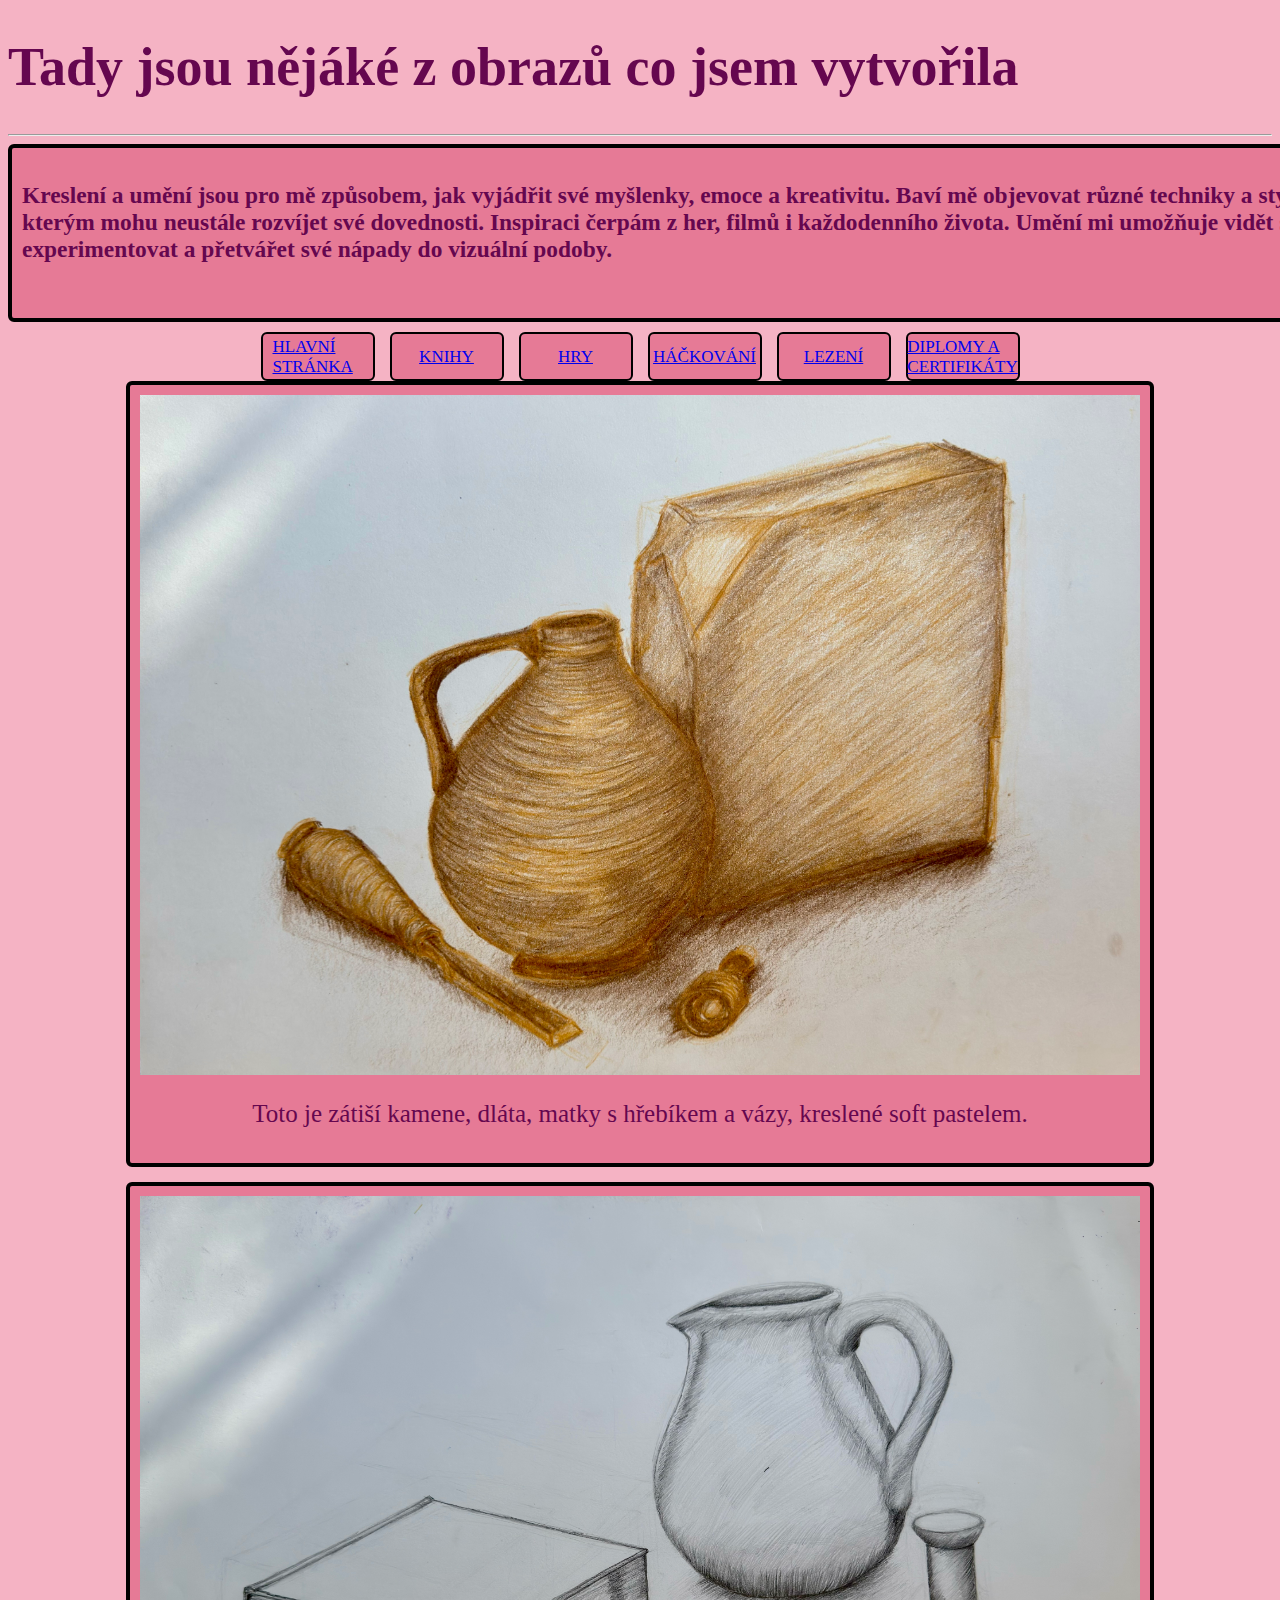
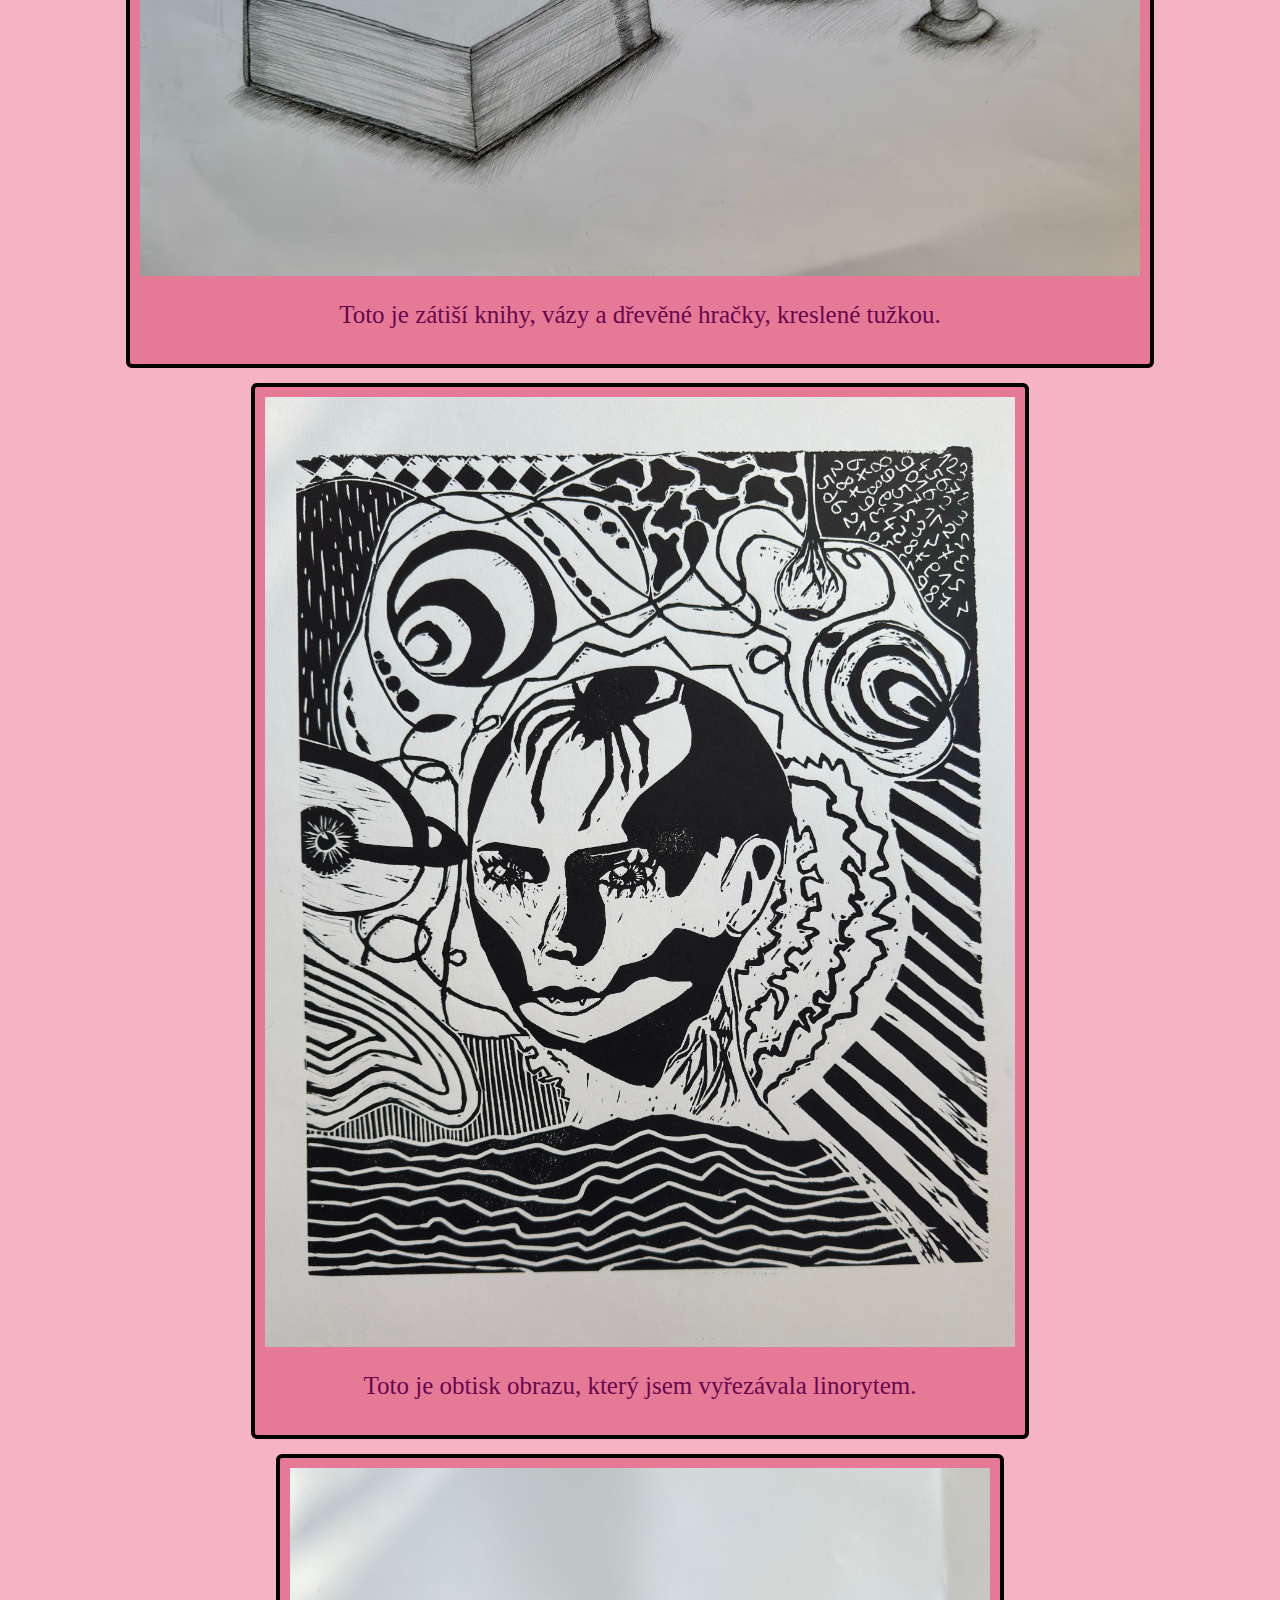
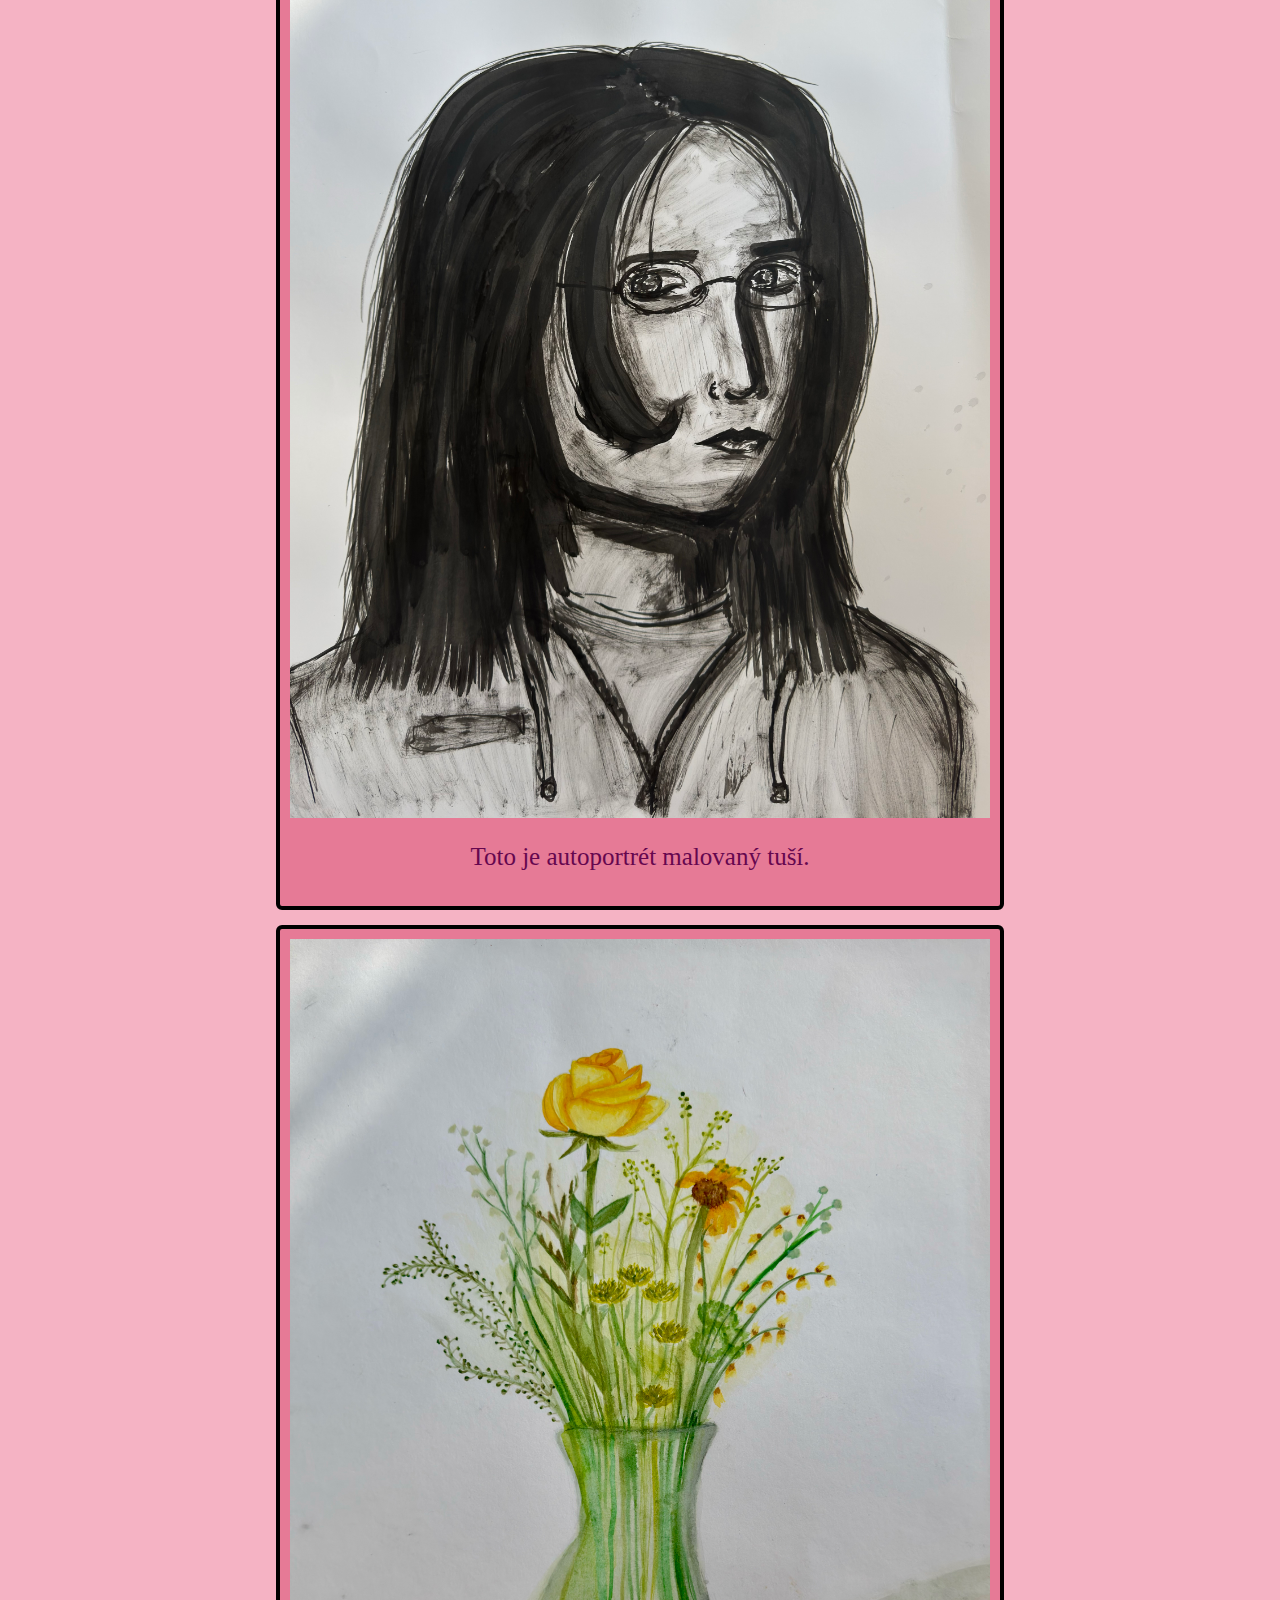
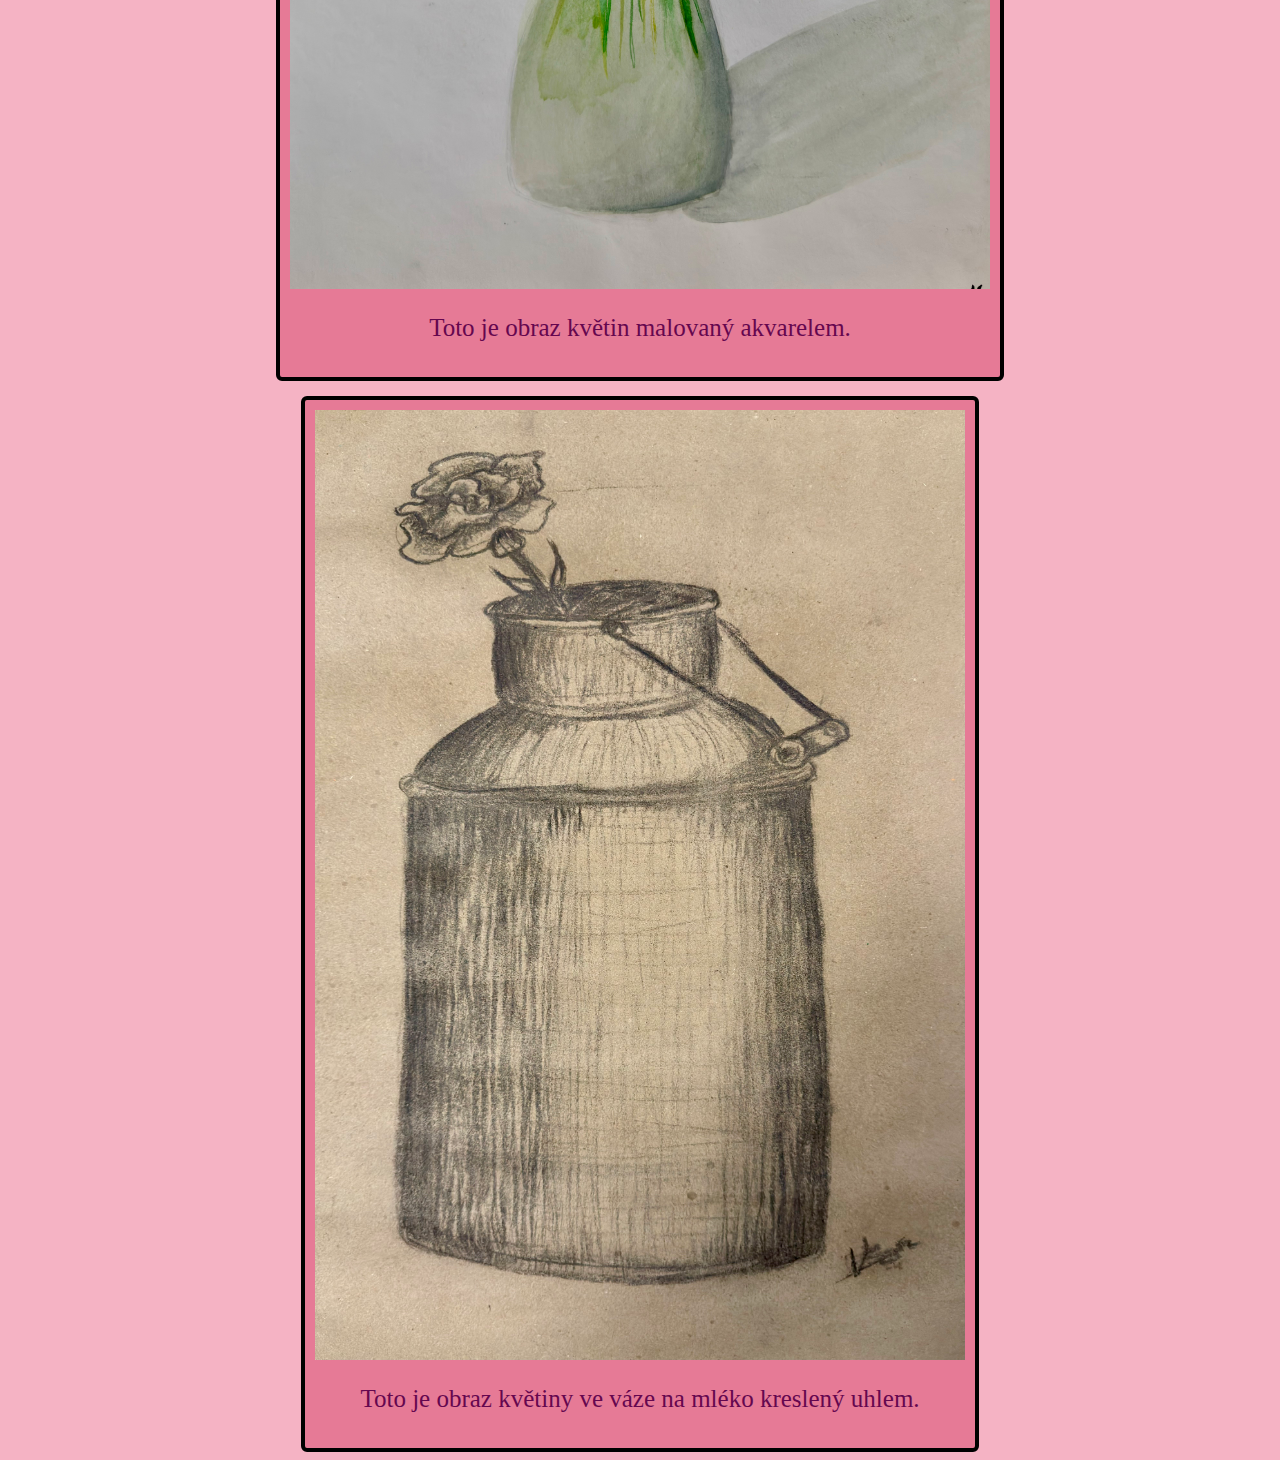
<file: art.html>
<!DOCTYPE html>
<html>
    <head>
        <title>art</title>
        <link rel="stylesheet" href="portfolko.css">
        <meta charset="UTF-8">
    </head>
    <body>
        <div class="nadpisek">
        <h1>Tady jsou nějáké z obrazů co jsem vytvořila</h1>
        </div>
        <hr>
        <div class="text">
            <h3>Kreslení a umění jsou pro mě způsobem, jak vyjádřit své myšlenky, emoce a kreativitu. Baví mě objevovat různé techniky a styly, díky kterým mohu neustále rozvíjet své dovednosti. Inspiraci čerpám z her, filmů i každodenního života. Umění mi umožňuje vidět svět jinak, experimentovat a přetvářet své nápady do vizuální podoby.</h3>
            </div>
            <div class="links">
                <div class="link">
                    <a href="index.html">
                        HLAVNÍ STRÁNKA
                    </a>
                    </div>
            <div class="link">
                <a href="knihy.html"> 
                    KNIHY
                </a>
                </div>
                <div class="link">
                    <a href="hry.html"> 
                       HRY
                    </a>
                    </div>
                <div class="link">
                    <a href="hackovani.html">
                        HÁČKOVÁNÍ
                    </a>
                </div>
                <div class="link">
                    <a href="lezeni.html">
                        LEZENÍ
                    </a>
                </div>
                <div class="link">
                    <a href="diplomy.html">
                        DIPLOMY A CERTIFIKÁTY
                    </a>
                </div>
            </div>
        <div class="obrazky">
        <div class="obrazek">
        <img src="/images/hned-zat.jpg" width="1000px" height="680px">
        <p>Toto je zátiší kamene, dláta, matky s hřebíkem a vázy, kreslené soft pastelem.</p>
        </div>
        <div class="obrazek">
        <img src="/images/tuzka-zat.jpg" width="1000px" height="680px">
        <p>Toto je zátiší knihy, vázy a dřevěné hračky, kreslené tužkou.</p>
        </div>
        <div class="obrazek">
        <img src="/images/lino.jpg" width="750px" height="950px">
        <p>Toto je obtisk obrazu, který jsem vyřezávala linorytem.</p>
        </div>
        <div class="obrazek">
            <img src="/images/autoportret.jpg" width="700px" height="950px">
            <p>Toto je autoportrét malovaný tuší.</p>
        </div>
        <div class="obrazek">
            <img src="/images/kytka.jpg" width="700px" height="950px">
            <p>Toto je obraz květin malovaný akvarelem.</p>
        </div>
        <div class="obrazek">
            <img src="/images/uhel.jpg" width="650px" height="950px">
            <p>Toto je obraz květiny ve váze na mléko kreslený uhlem.</p>
        </div>
        </div>


    </body>
</html>
</file>
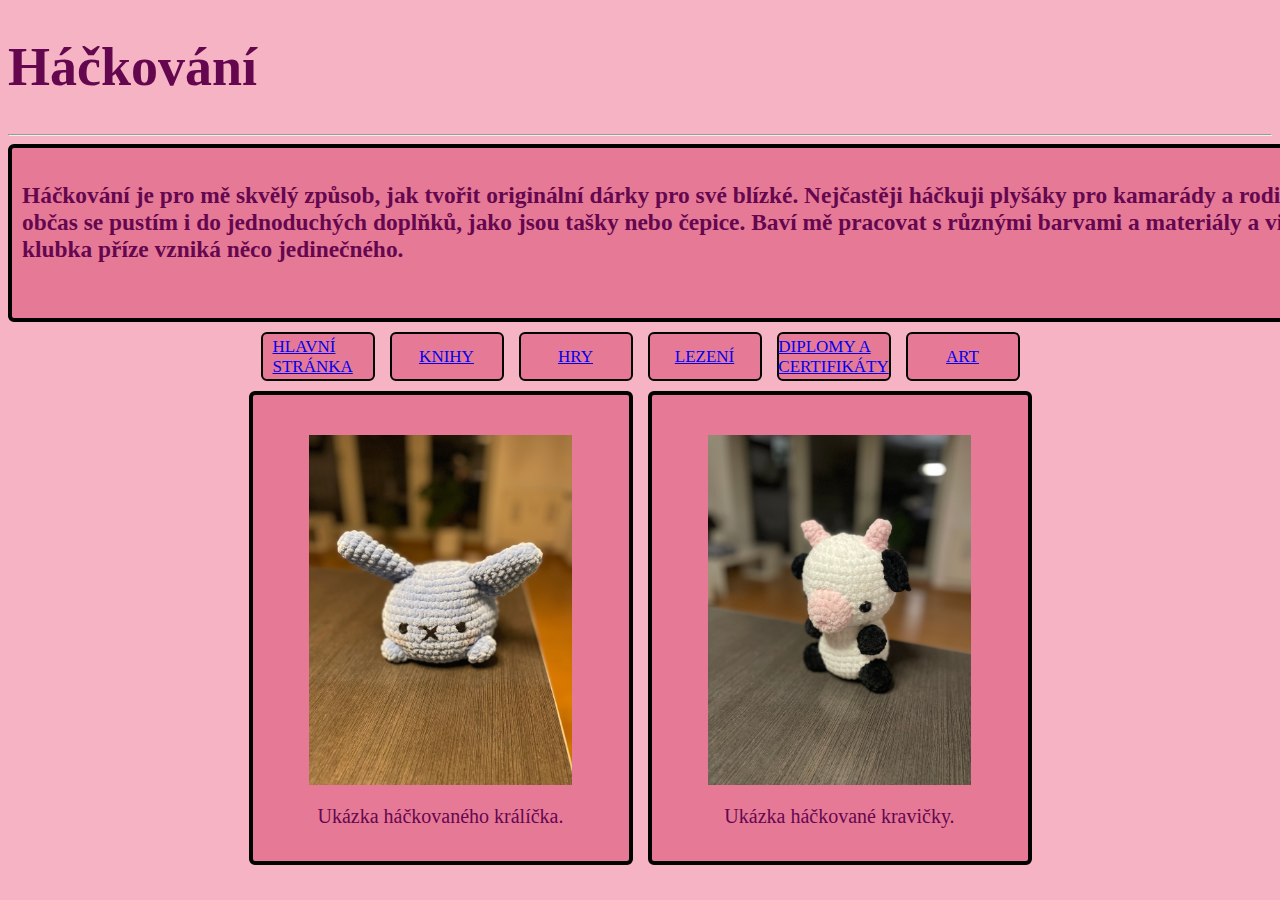
<file: hackovani.html>
<!DOCTYPE html>
<html>
    <head>
        <title>háčkování</title>
        <link rel="stylesheet" href="portfolko.css">
        <meta charset="UTF-8">
    </head>
    <body>
        <div class="nadpisek">
            <h1>Háčkování</h1>
        </div>
        <hr>
        <div class="text">
            <h3>Háčkování je pro mě skvělý způsob, jak tvořit originální dárky pro své blízké. Nejčastěji háčkuji plyšáky pro kamarády a rodinu, ale občas se pustím i do jednoduchých doplňků, jako jsou tašky nebo čepice. Baví mě pracovat s různými barvami a materiály a vidět, jak z klubka příze vzniká něco jedinečného.</h3>
            </div>
            <div class="links">
                <div class="link">
                    <a href="index.html">
                        HLAVNÍ STRÁNKA
                    </a>
                    </div>
            <div class="link">
                <a href="knihy.html"> 
                    KNIHY
                </a>
                </div>
                <div class="link">
                    <a href="hry.html"> 
                       HRY
                    </a>
                    </div>
                    <div class="link">
                        <a href="lezeni.html">
                            LEZENÍ
                        </a>
                        </div>
                <div class="link">
                    <a href="diplomy.html">
                        DIPLOMY A CERTIFIKÁTY
                    </a>
                </div>
                <div class="link">
                    <a href="art.html">
                        ART
                    </a>
                    </div>
            </div>
            <div class="br">
                <div class="a">
                <img src="images/kralik.jpg" height="350x">
                <p>Ukázka háčkovaného králíčka.</p>
                </div>
                <div class="a">
                    <img src="images/krava.jpg" height="350x">
                    <p>Ukázka háčkované kravičky.</p>
                    </div>
                </div>

    </body>
</html>
</file>
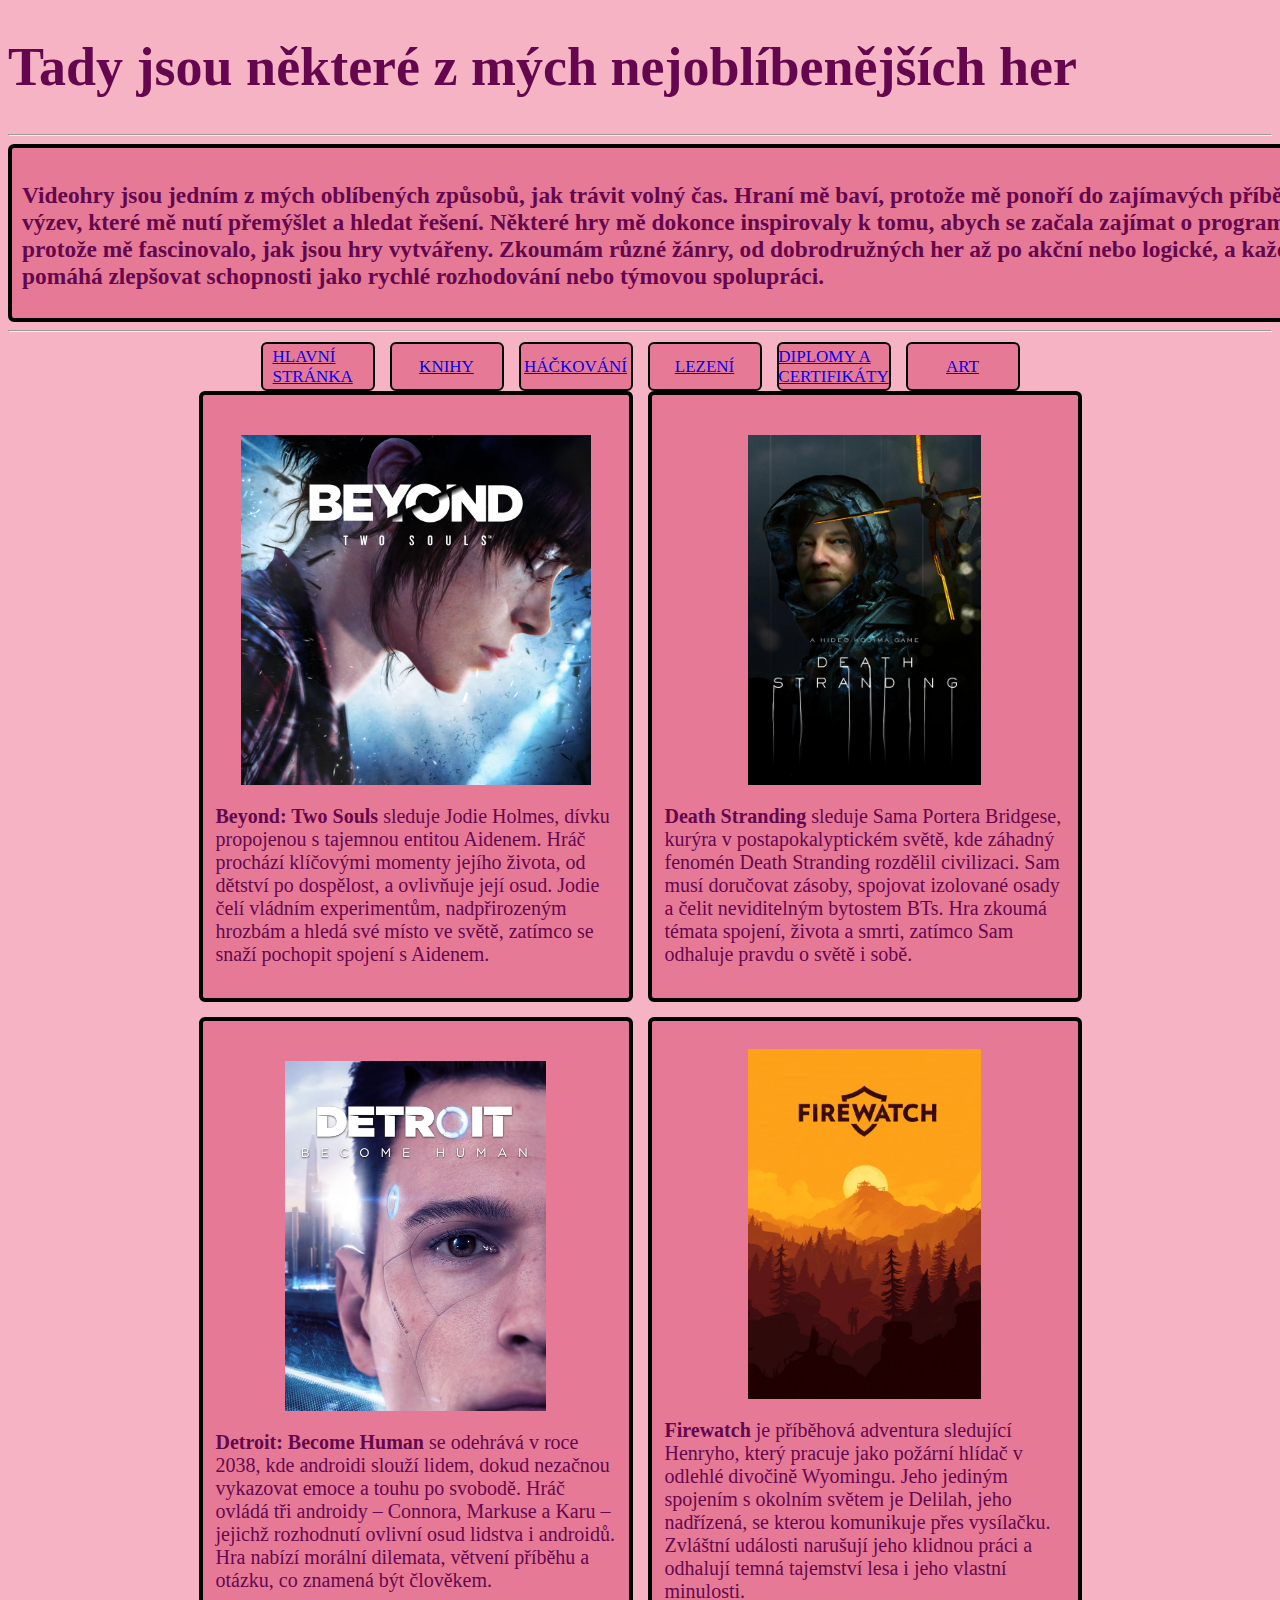
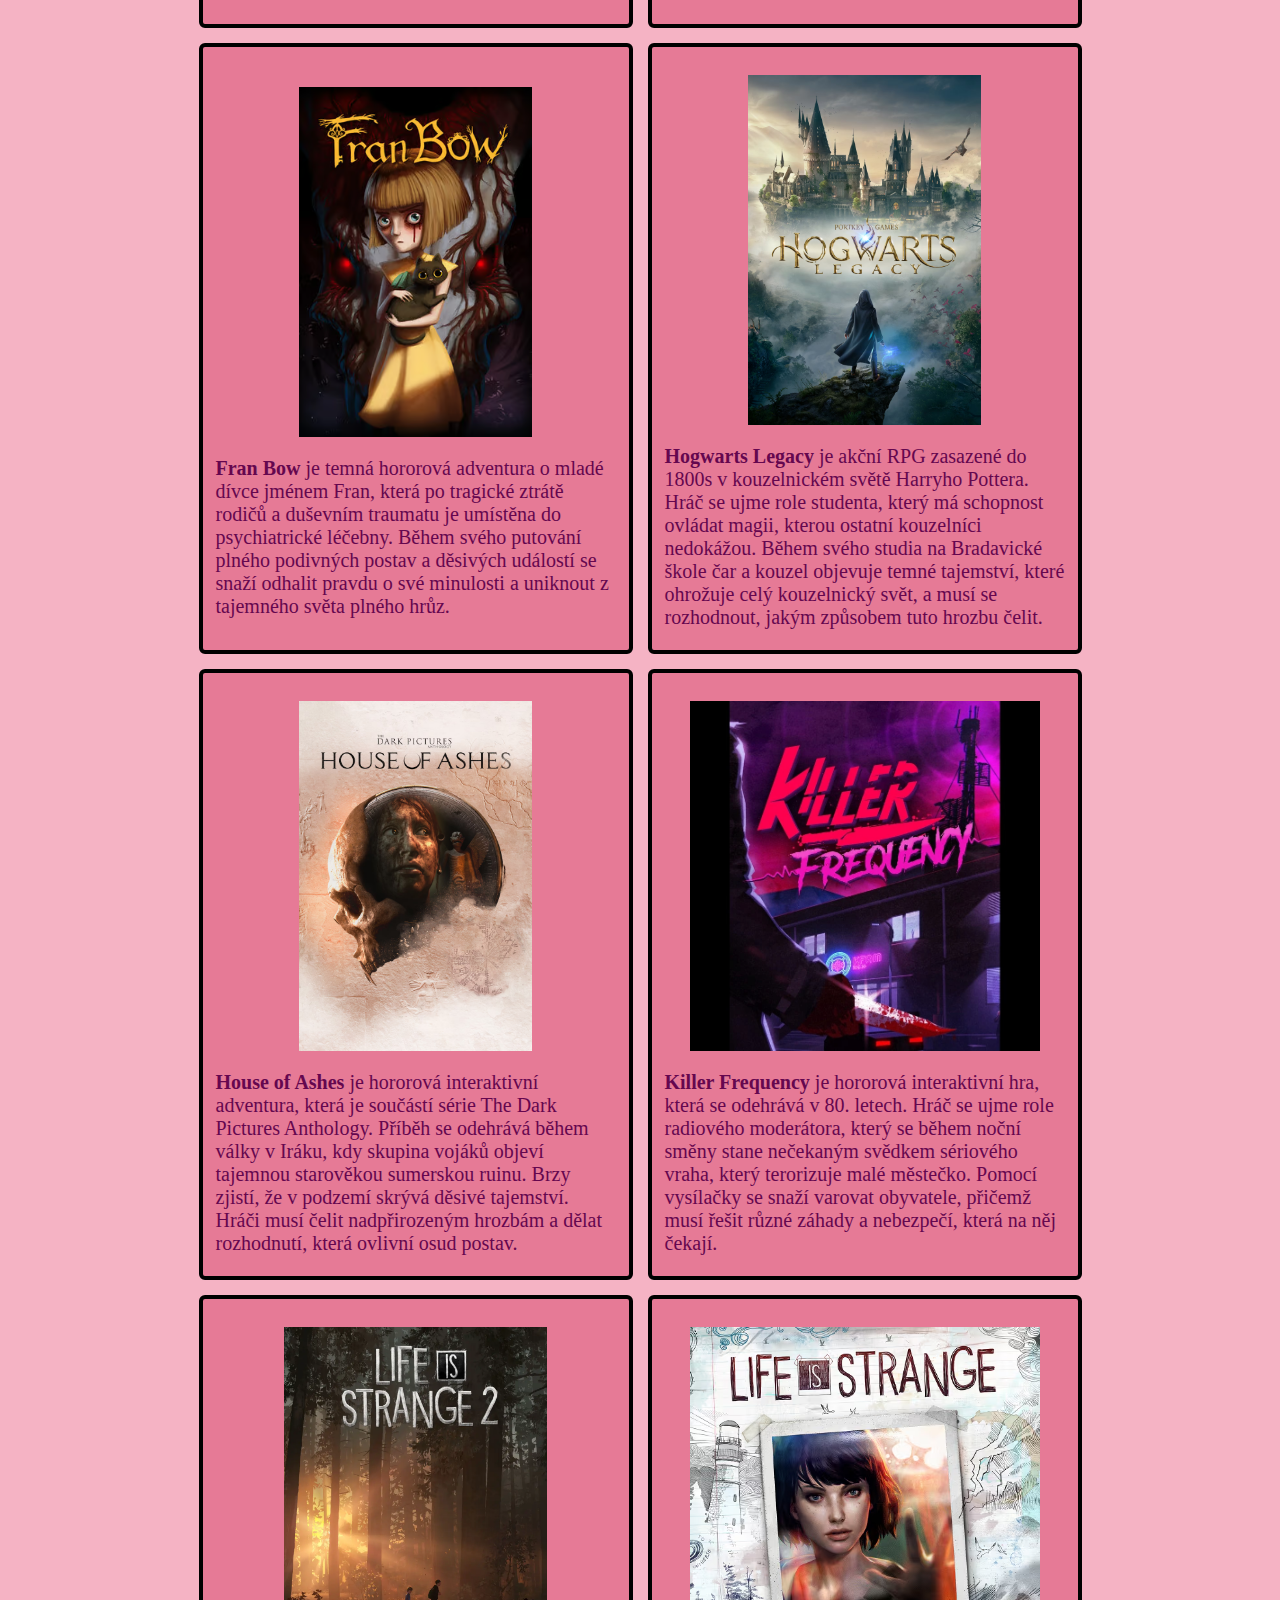
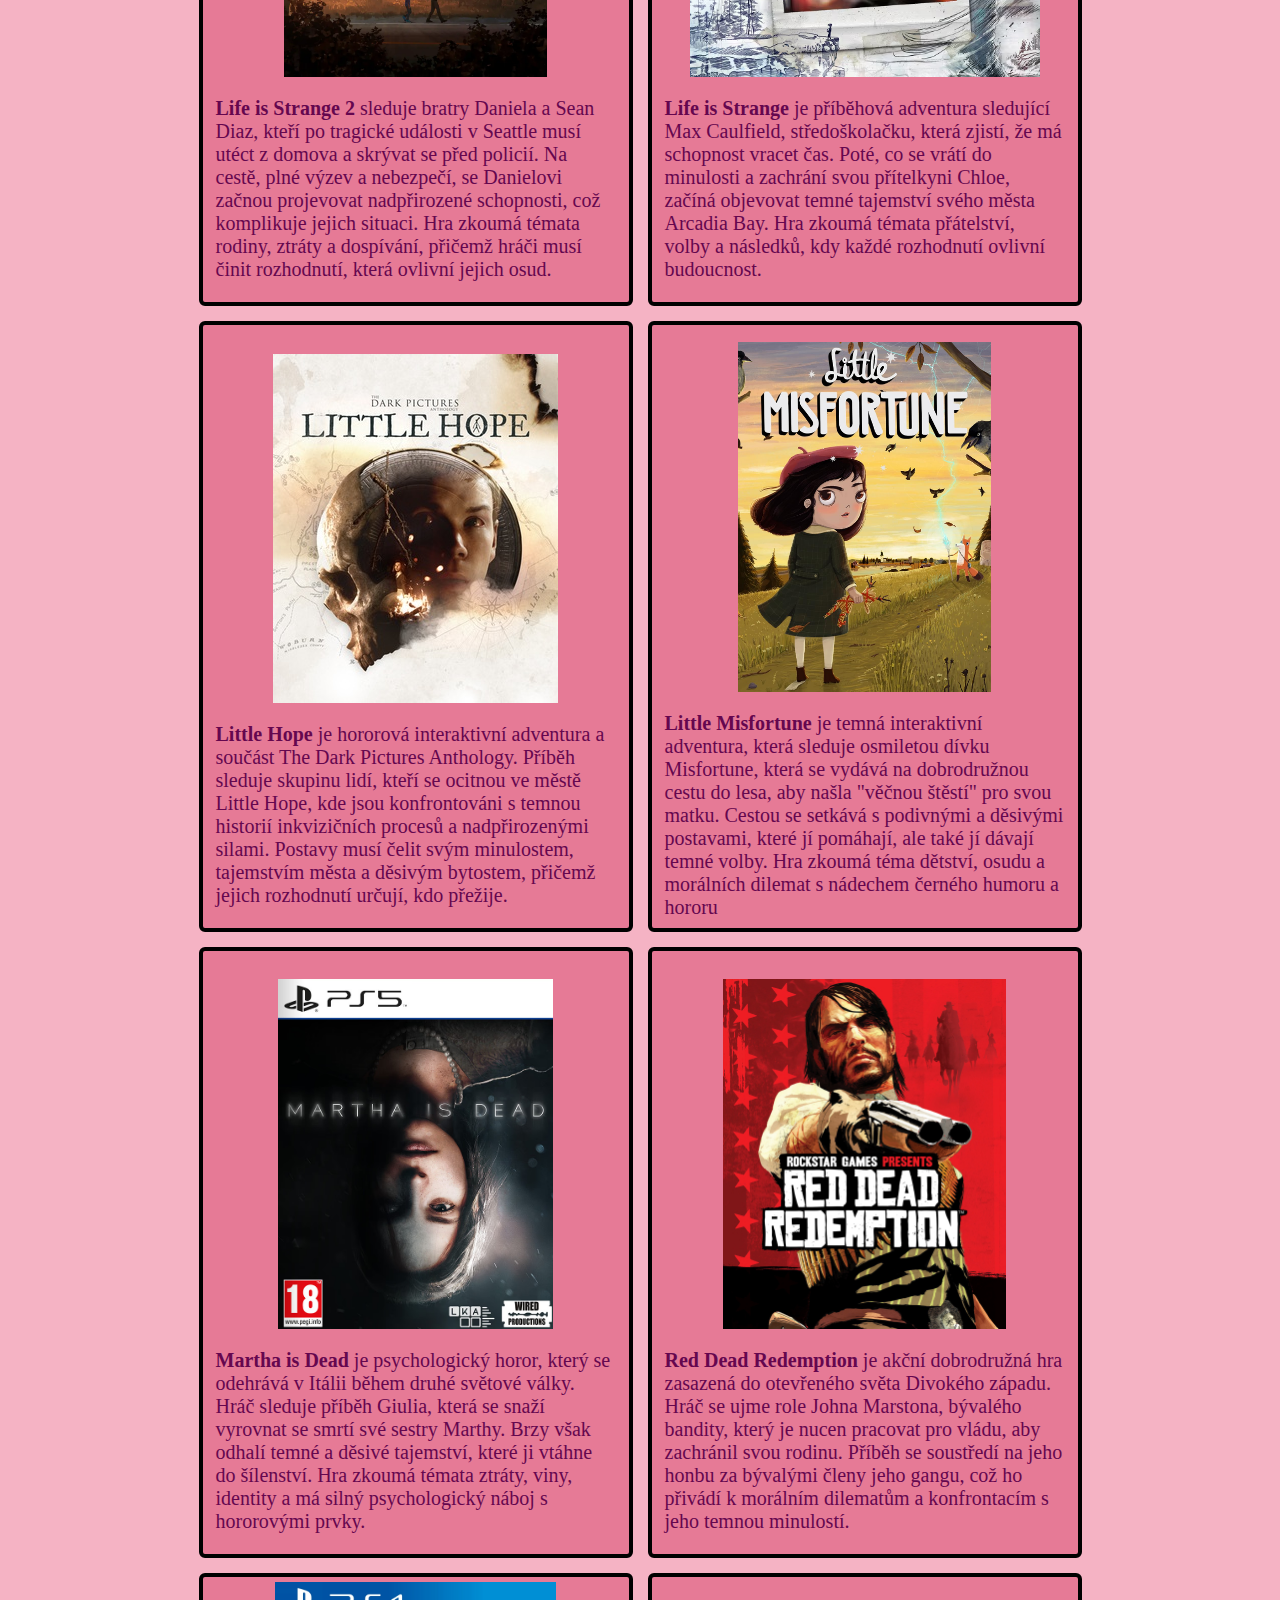
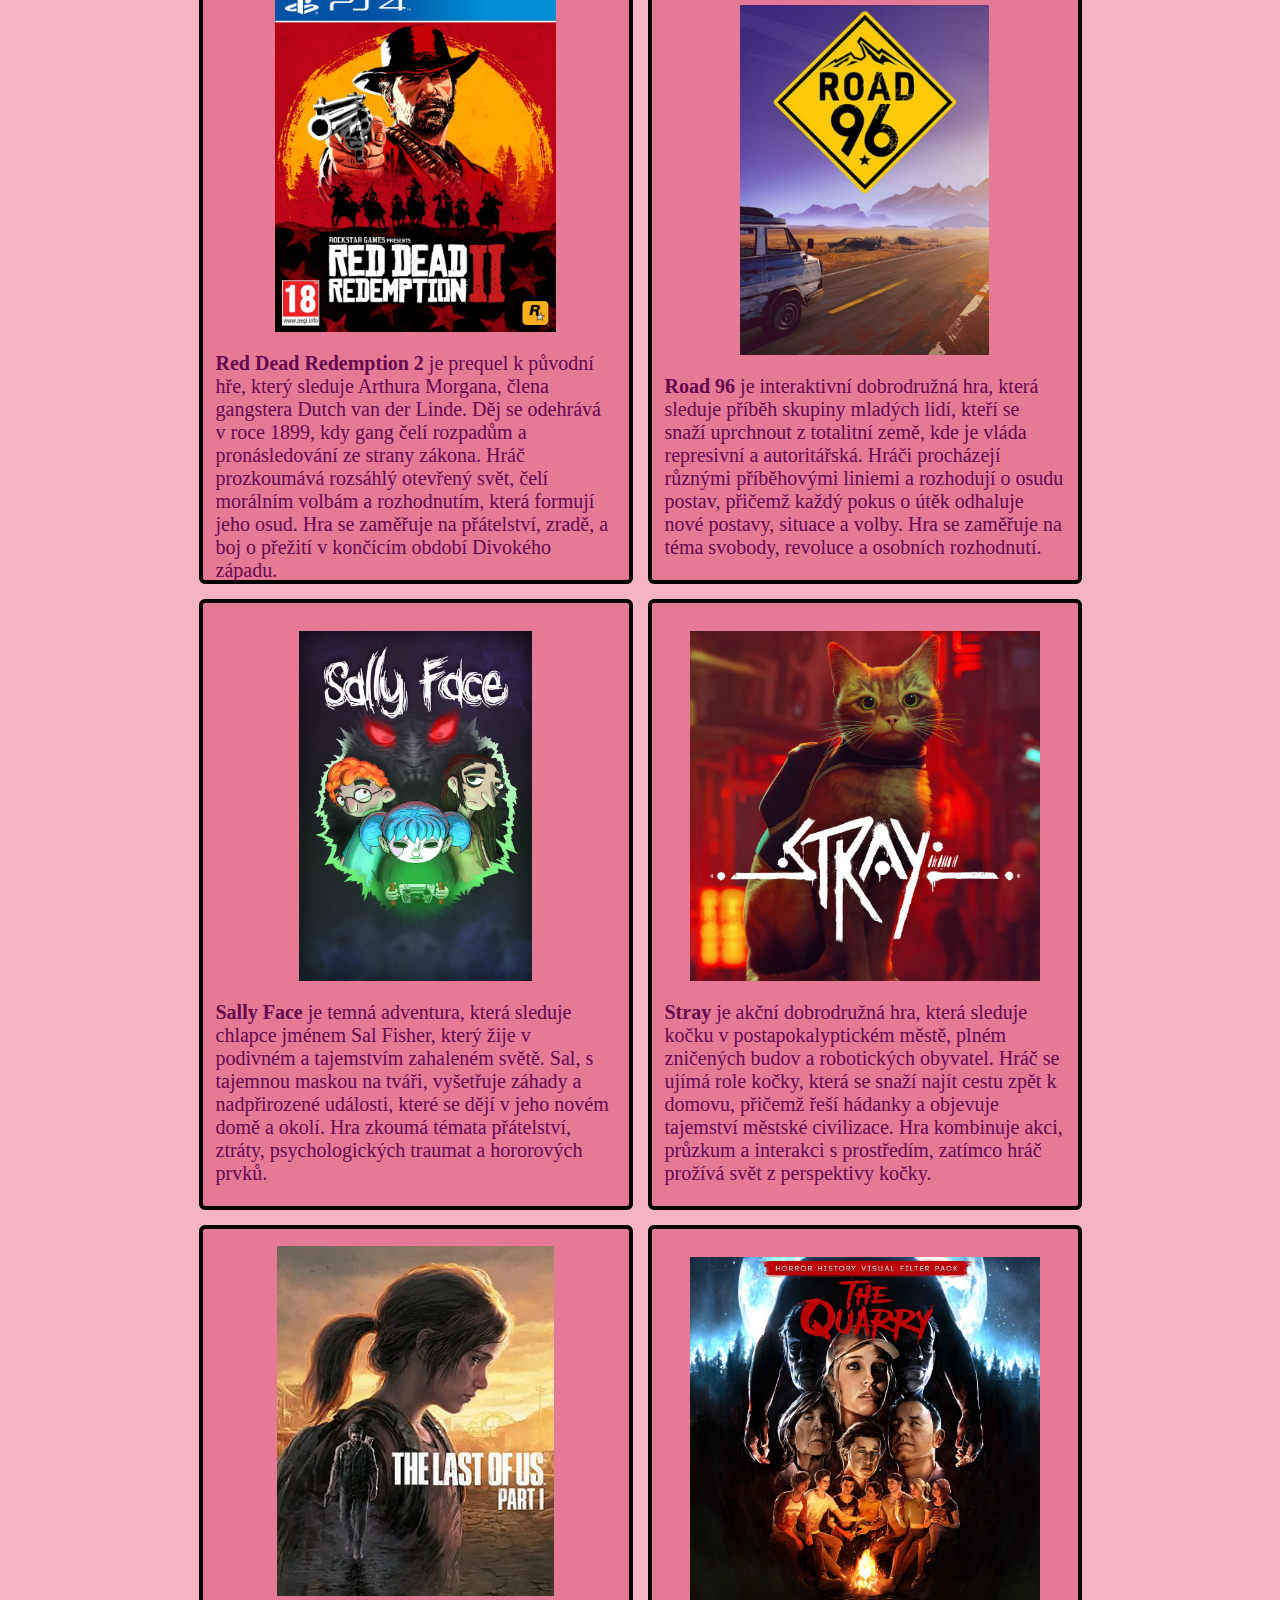
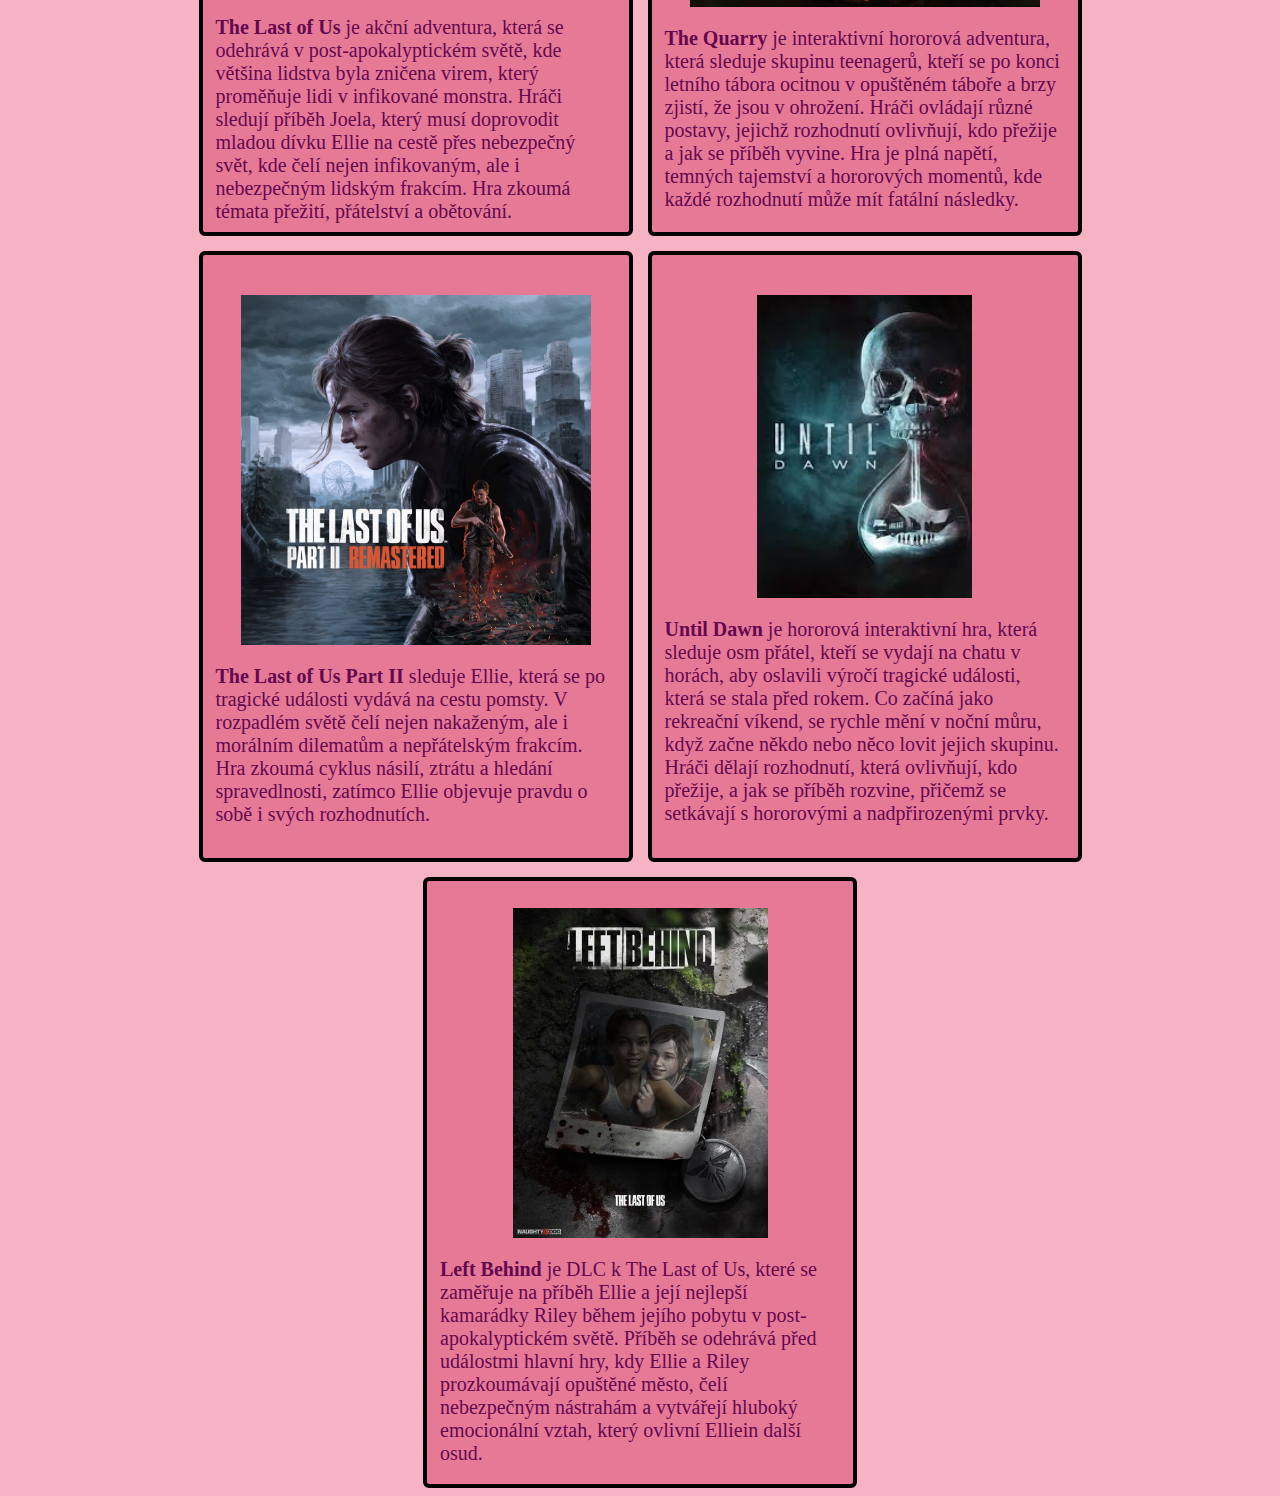
<file: hry.html>
<!DOCTYPE html>
<html>
    <head>
        <title>hry</title>
        <link rel="stylesheet" href="portfolko.css">
        <meta charset="UTF-8">
    </head>
    <body>
        <div class="nadpisek">
        <h1>Tady jsou některé z mých nejoblíbenějších her</h1>
        </div>
        <hr>
        <div class="text">
        <h3>Videohry jsou jedním z mých oblíbených způsobů, jak trávit volný čas. Hraní mě baví, protože mě ponoří do zajímavých příběhů a výzev, které mě nutí přemýšlet a hledat řešení. Některé hry mě dokonce inspirovaly k tomu, abych se začala zajímat o programování, protože mě fascinovalo, jak jsou hry vytvářeny. Zkoumám různé žánry, od dobrodružných her až po akční nebo logické, a každá hra mi pomáhá zlepšovat schopnosti jako rychlé rozhodování nebo týmovou spolupráci.</h3>
        </div>
        <hr>
        <div class="links">
            <div class="link">
                <a href="index.html">
                    HLAVNÍ STRÁNKA
                </a>
                </div>
            <div class="link">
            <a href="knihy.html"> 
                KNIHY
            </a>
            </div>
            <div class="link">
                <a href="hackovani.html">
                    HÁČKOVÁNÍ
                </a>
            </div>
            <div class="link">
                <a href="lezeni.html">
                    LEZENÍ
                </a>
            </div>
            <div class="link">
                <a href="diplomy.html">
                    DIPLOMY A CERTIFIKÁTY
                </a>
            </div>
            <div class="link">
                <a href="art.html">
                    ART
                </a>
                </div>
        </div>
        <div class="hry">
        <div class="hra">
        <img src="/images/beyond.webp" height="350x">
        <p><b>Beyond: Two Souls</b> sleduje Jodie Holmes, dívku propojenou s tajemnou entitou Aidenem. Hráč prochází klíčovými momenty jejího života, od dětství po dospělost, a ovlivňuje její osud. Jodie čelí vládním experimentům, nadpřirozeným hrozbám a hledá své místo ve světě, zatímco se snaží pochopit spojení s Aidenem.</p>
        </div>
        <div class="hra">
        <img src="/images/death-stranding.jpeg" height="350x">
        <p><b>Death Stranding</b> sleduje Sama Portera Bridgese, kurýra v postapokalyptickém světě, kde záhadný fenomén Death Stranding rozdělil civilizaci. Sam musí doručovat zásoby, spojovat izolované osady a čelit neviditelným bytostem BTs. Hra zkoumá témata spojení, života a smrti, zatímco Sam odhaluje pravdu o světě i sobě.</p>
        </div>
        <div class="hra">
        <img src="/images/detroit-become-human.jpeg" height="350x">
        <p><b>Detroit: Become Human</b> se odehrává v roce 2038, kde androidi slouží lidem, dokud nezačnou vykazovat emoce a touhu po svobodě. Hráč ovládá tři androidy – Connora, Markuse a Karu – jejichž rozhodnutí ovlivní osud lidstva i androidů. Hra nabízí morální dilemata, větvení příběhu a otázku, co znamená být člověkem.</p>
        </div>
        <div class="hra">
        <img src="/images/firewatch.avif" height="350x">
        <p><b>Firewatch</b> je příběhová adventura sledující Henryho, který pracuje jako požární hlídač v odlehlé divočině Wyomingu. Jeho jediným spojením s okolním světem je Delilah, jeho nadřízená, se kterou komunikuje přes vysílačku. Zvláštní události narušují jeho klidnou práci a odhalují temná tajemství lesa i jeho vlastní minulosti.</p>
        </div>
        <div class="hra">
        <img src="/images/fran-bow.avif" height="350x">
        <p><b>Fran Bow</b> je temná hororová adventura o mladé dívce jménem Fran, která po tragické ztrátě rodičů a duševním traumatu je umístěna do psychiatrické léčebny. Během svého putování plného podivných postav a děsivých událostí se snaží odhalit pravdu o své minulosti a uniknout z tajemného světa plného hrůz.</p>
        </div>
        <div class="hra">
        <img src="/images/hogwards-legacy.avif" height="350x">
        <p><b>Hogwarts Legacy</b> je akční RPG zasazené do 1800s v kouzelnickém světě Harryho Pottera. Hráč se ujme role studenta, který má schopnost ovládat magii, kterou ostatní kouzelníci nedokážou. Během svého studia na Bradavické škole čar a kouzel objevuje temné tajemství, které ohrožuje celý kouzelnický svět, a musí se rozhodnout, jakým způsobem tuto hrozbu čelit.</p>
        </div>
        <div class="hra">
        <img src="/images/house-of-ashes.avif" height="350x">
        <p><b>House of Ashes</b> je hororová interaktivní adventura, která je součástí série The Dark Pictures Anthology. Příběh se odehrává během války v Iráku, kdy skupina vojáků objeví tajemnou starověkou sumerskou ruinu. Brzy zjistí, že v podzemí skrývá děsivé tajemství. Hráči musí čelit nadpřirozeným hrozbám a dělat rozhodnutí, která ovlivní osud postav.</p>
        </div>
        <div class="hra">
        <img src="/images/Killer_Frequency.webp" height="350x">
        <p><b>Killer Frequency</b> je hororová interaktivní hra, která se odehrává v 80. letech. Hráč se ujme role radiového moderátora, který se během noční směny stane nečekaným svědkem sériového vraha, který terorizuje malé městečko. Pomocí vysílačky se snaží varovat obyvatele, přičemž musí řešit různé záhady a nebezpečí, která na něj čekají.</p>
        </div>
        <div class="hra">
        <img src="/images/life-is-strange-II.webp" height="350x">
        <p><b>Life is Strange 2</b> sleduje bratry Daniela a Sean Diaz, kteří po tragické události v Seattle musí utéct z domova a skrývat se před policií. Na cestě, plné výzev a nebezpečí, se Danielovi začnou projevovat nadpřirozené schopnosti, což komplikuje jejich situaci. Hra zkoumá témata rodiny, ztráty a dospívání, přičemž hráči musí činit rozhodnutí, která ovlivní jejich osud.</p>
        </div>
        <div class="hra">
        <img src="/images/life-is-strange.avif" height="350x">
        <p><b>Life is Strange</b> je příběhová adventura sledující Max Caulfield, středoškolačku, která zjistí, že má schopnost vracet čas. Poté, co se vrátí do minulosti a zachrání svou přítelkyni Chloe, začíná objevovat temné tajemství svého města Arcadia Bay. Hra zkoumá témata přátelství, volby a následků, kdy každé rozhodnutí ovlivní budoucnost.</p>
        </div>
        <div class="hra">
        <img src="/images/little-hope.jpeg" height="350x">
        <p><b>Little Hope</b> je hororová interaktivní adventura a součást The Dark Pictures Anthology. Příběh sleduje skupinu lidí, kteří se ocitnou ve městě Little Hope, kde jsou konfrontováni s temnou historií inkvizičních procesů a nadpřirozenými silami. Postavy musí čelit svým minulostem, tajemstvím města a děsivým bytostem, přičemž jejich rozhodnutí určují, kdo přežije.</p>
        </div>
        <div class="hra">
        <img src="/images/little-misfortune.jpeg" height="350x">
        <p><b>Little Misfortune</b> je temná interaktivní adventura, která sleduje osmiletou dívku Misfortune, která se vydává na dobrodružnou cestu do lesa, aby našla "věčnou štěstí" pro svou matku. Cestou se setkává s podivnými a děsivými postavami, které jí pomáhají, ale také jí dávají temné volby. Hra zkoumá téma dětství, osudu a morálních dilemat s nádechem černého humoru a hororu</p>
        </div>
        <div class="hra">
        <img src="/images/martha-is-dead.avif" height="350x">
        <p><b>Martha is Dead</b> je psychologický horor, který se odehrává v Itálii během druhé světové války. Hráč sleduje příběh Giulia, která se snaží vyrovnat se smrtí své sestry Marthy. Brzy však odhalí temné a děsivé tajemství, které ji vtáhne do šílenství. Hra zkoumá témata ztráty, viny, identity a má silný psychologický náboj s hororovými prvky.</p>
        </div>
        <div class="hra">
        <img src="/images/Red_Dead_Redemption.jpg" height="350x">
        <p><b>Red Dead Redemption</b> je akční dobrodružná hra zasazená do otevřeného světa Divokého západu. Hráč se ujme role Johna Marstona, bývalého bandity, který je nucen pracovat pro vládu, aby zachránil svou rodinu. Příběh se soustředí na jeho honbu za bývalými členy jeho gangu, což ho přivádí k morálním dilematům a konfrontacím s jeho temnou minulostí.</p>
        </div>
        <div class="hra">
        <img src="/images/red-dead-redemption-2.png" height="350x">
        <p><b>Red Dead Redemption 2</b> je prequel k původní hře, který sleduje Arthura Morgana, člena gangstera Dutch van der Linde. Děj se odehrává v roce 1899, kdy gang čelí rozpadům a pronásledování ze strany zákona. Hráč prozkoumává rozsáhlý otevřený svět, čelí morálním volbám a rozhodnutím, která formují jeho osud. Hra se zaměřuje na přátelství, zradě, a boj o přežití v končícím období Divokého západu.</p>
        </div>
        <div class="hra">
        <img src="/images/road-96.jpeg" height="350x">
        <p><b>Road 96</b> je interaktivní dobrodružná hra, která sleduje příběh skupiny mladých lidí, kteří se snaží uprchnout z totalitní země, kde je vláda represivní a autoritářská. Hráči procházejí různými příběhovými liniemi a rozhodují o osudu postav, přičemž každý pokus o útěk odhaluje nové postavy, situace a volby. Hra se zaměřuje na téma svobody, revoluce a osobních rozhodnutí.</p>
        </div>
        <div class="hra">
        <img src="/images/sally-face.webp" height="350x">
        <p><b>Sally Face</b> je temná adventura, která sleduje chlapce jménem Sal Fisher, který žije v podivném a tajemstvím zahaleném světě. Sal, s tajemnou maskou na tváři, vyšetřuje záhady a nadpřirozené události, které se dějí v jeho novém domě a okolí. Hra zkoumá témata přátelství, ztráty, psychologických traumat a hororových prvků.</p>
        </div>
        <div class="hra">
        <img src="/images/stray.avif" height="350x">
        <p><b>Stray</b> je akční dobrodružná hra, která sleduje kočku v postapokalyptickém městě, plném zničených budov a robotických obyvatel. Hráč se ujímá role kočky, která se snaží najít cestu zpět k domovu, přičemž řeší hádanky a objevuje tajemství městské civilizace. Hra kombinuje akci, průzkum a interakci s prostředím, zatímco hráč prožívá svět z perspektivy kočky.</p>
        </div>
        <div class="hra">
        <img src="/images/The_Last_of_Us_Part_I_cover.jpg" height="350x">
        <p><b>The Last of Us</b> je akční adventura, která se odehrává v post-apokalyptickém světě, kde většina lidstva byla zničena virem, který proměňuje lidi v infikované monstra. Hráči sledují příběh Joela, který musí doprovodit mladou dívku Ellie na cestě přes nebezpečný svět, kde čelí nejen infikovaným, ale i nebezpečným lidským frakcím. Hra zkoumá témata přežití, přátelství a obětování.</p>
        </div>
        <div class="hra">
        <img src="/images/the-quarry.avif" height="350x">
        <p><b>The Quarry</b> je interaktivní hororová adventura, která sleduje skupinu teenagerů, kteří se po konci letního tábora ocitnou v opuštěném táboře a brzy zjistí, že jsou v ohrožení. Hráči ovládají různé postavy, jejichž rozhodnutí ovlivňují, kdo přežije a jak se příběh vyvine. Hra je plná napětí, temných tajemství a hororových momentů, kde každé rozhodnutí může mít fatální následky.</p>
        </div>
        <div class="hra">
        <img src="/images/tlou-II.avif" height="350x">
        <p><b>The Last of Us Part II</b> sleduje Ellie, která se po tragické události vydává na cestu pomsty. V rozpadlém světě čelí nejen nakaženým, ale i morálním dilematům a nepřátelským frakcím. Hra zkoumá cyklus násilí, ztrátu a hledání spravedlnosti, zatímco Ellie objevuje pravdu o sobě i svých rozhodnutích.</p>
        </div>
        <div class="hra">
        <img src="/images/until-dawn.jpeg" height="350x">
        <p><b>Until Dawn</b> je hororová interaktivní hra, která sleduje osm přátel, kteří se vydají na chatu v horách, aby oslavili výročí tragické události, která se stala před rokem. Co začíná jako rekreační víkend, se rychle mění v noční můru, když začne někdo nebo něco lovit jejich skupinu. Hráči dělají rozhodnutí, která ovlivňují, kdo přežije, a jak se příběh rozvine, přičemž se setkávají s hororovými a nadpřirozenými prvky.</p>
        </div>
        <div class="hra">
        <img src="/images/left-behind.jpeg" height="350x">
        <p><b>Left Behind</b> je DLC k The Last of Us, které se zaměřuje na příběh Ellie a její nejlepší kamarádky Riley během jejího pobytu v post-apokalyptickém světě. Příběh se odehrává před událostmi hlavní hry, kdy Ellie a Riley prozkoumávají opuštěné město, čelí nebezpečným nástrahám a vytvářejí hluboký emocionální vztah, který ovlivní Elliein další osud.</p>
        </div>
        </div>

    </body>
</html>
</file>
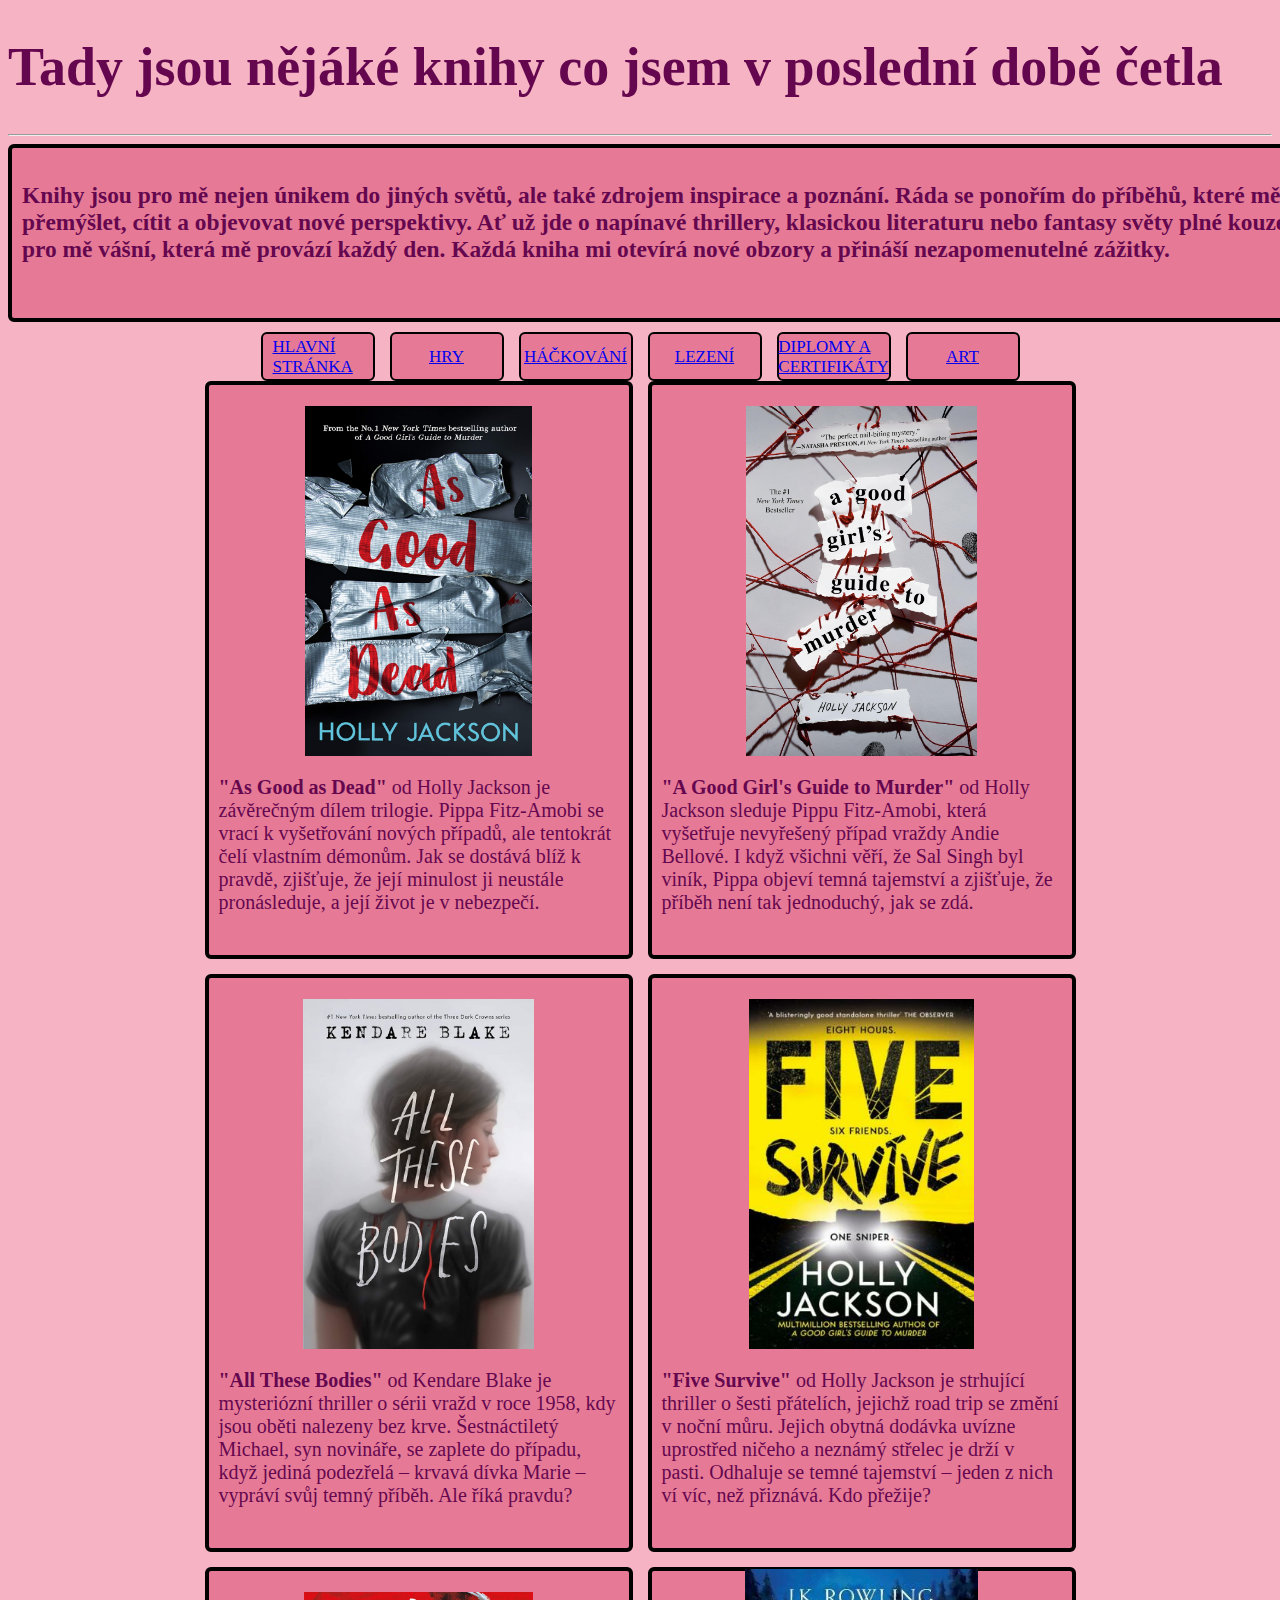
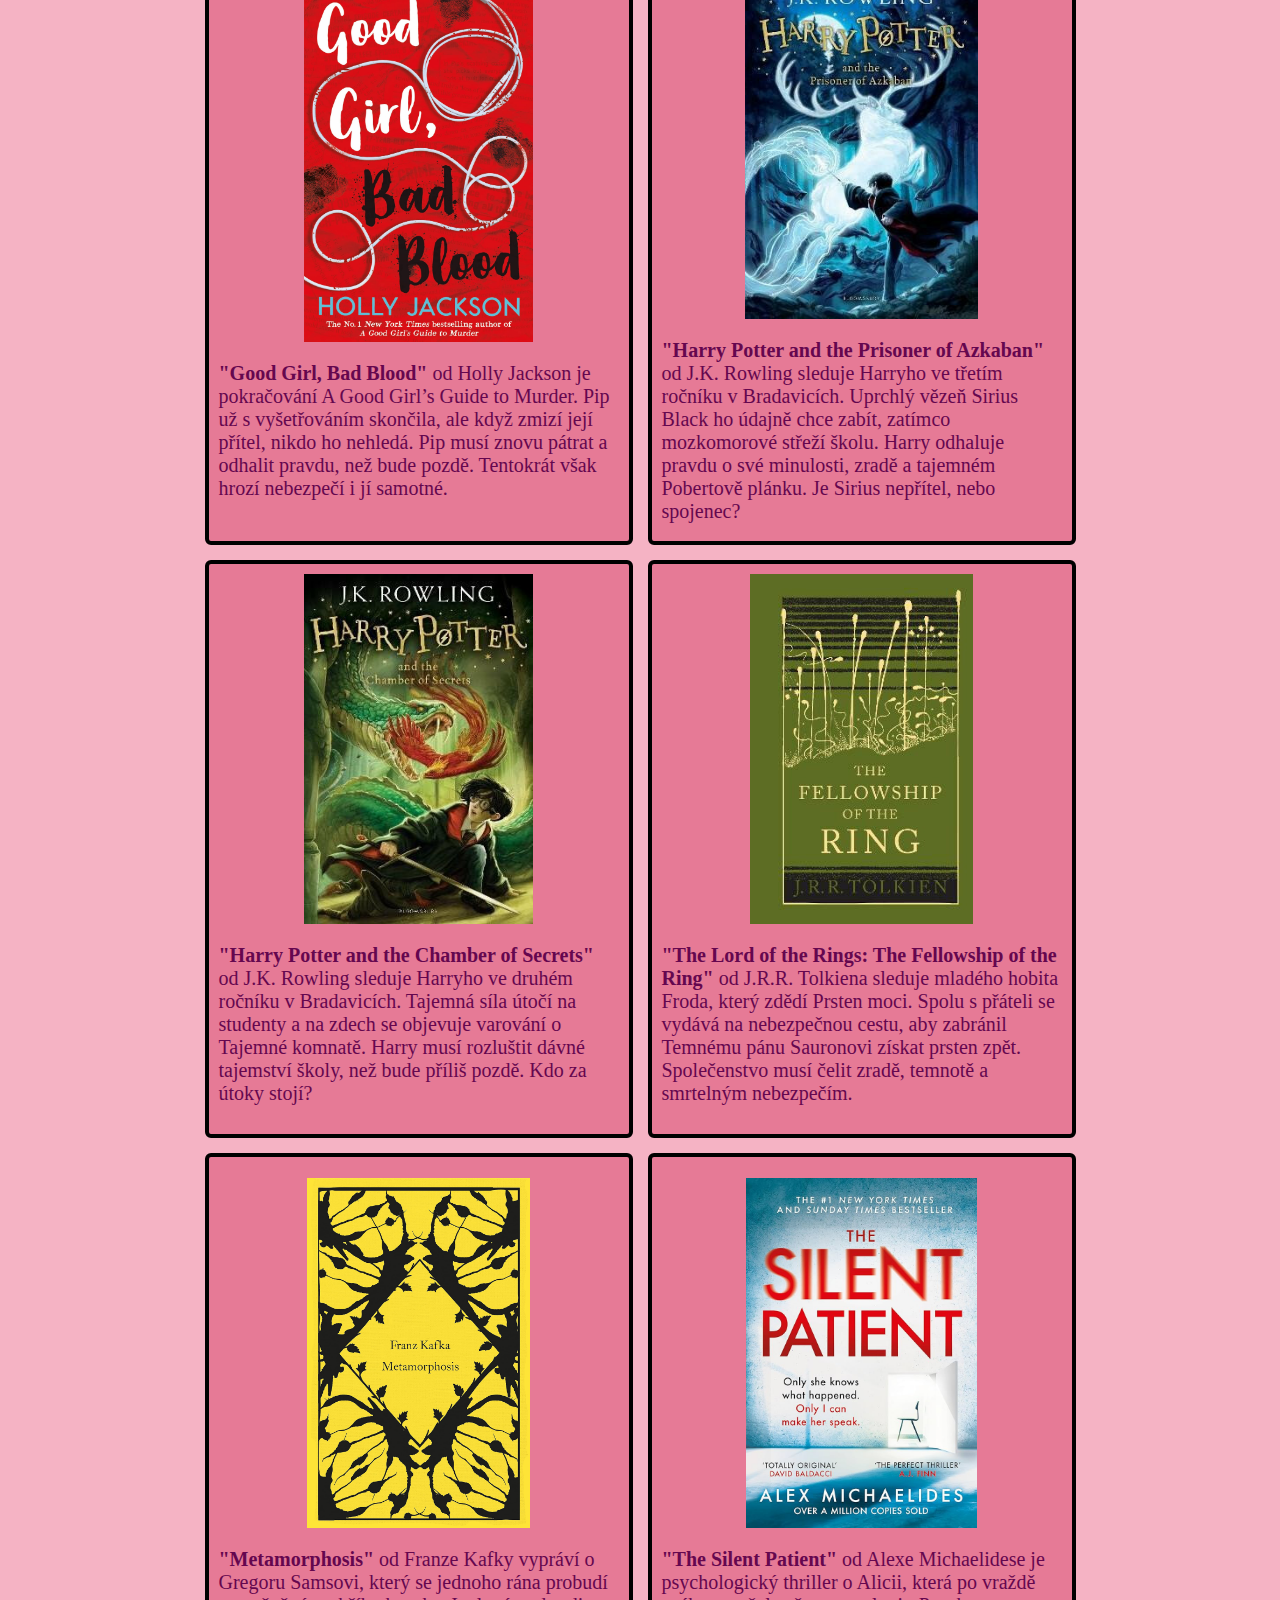
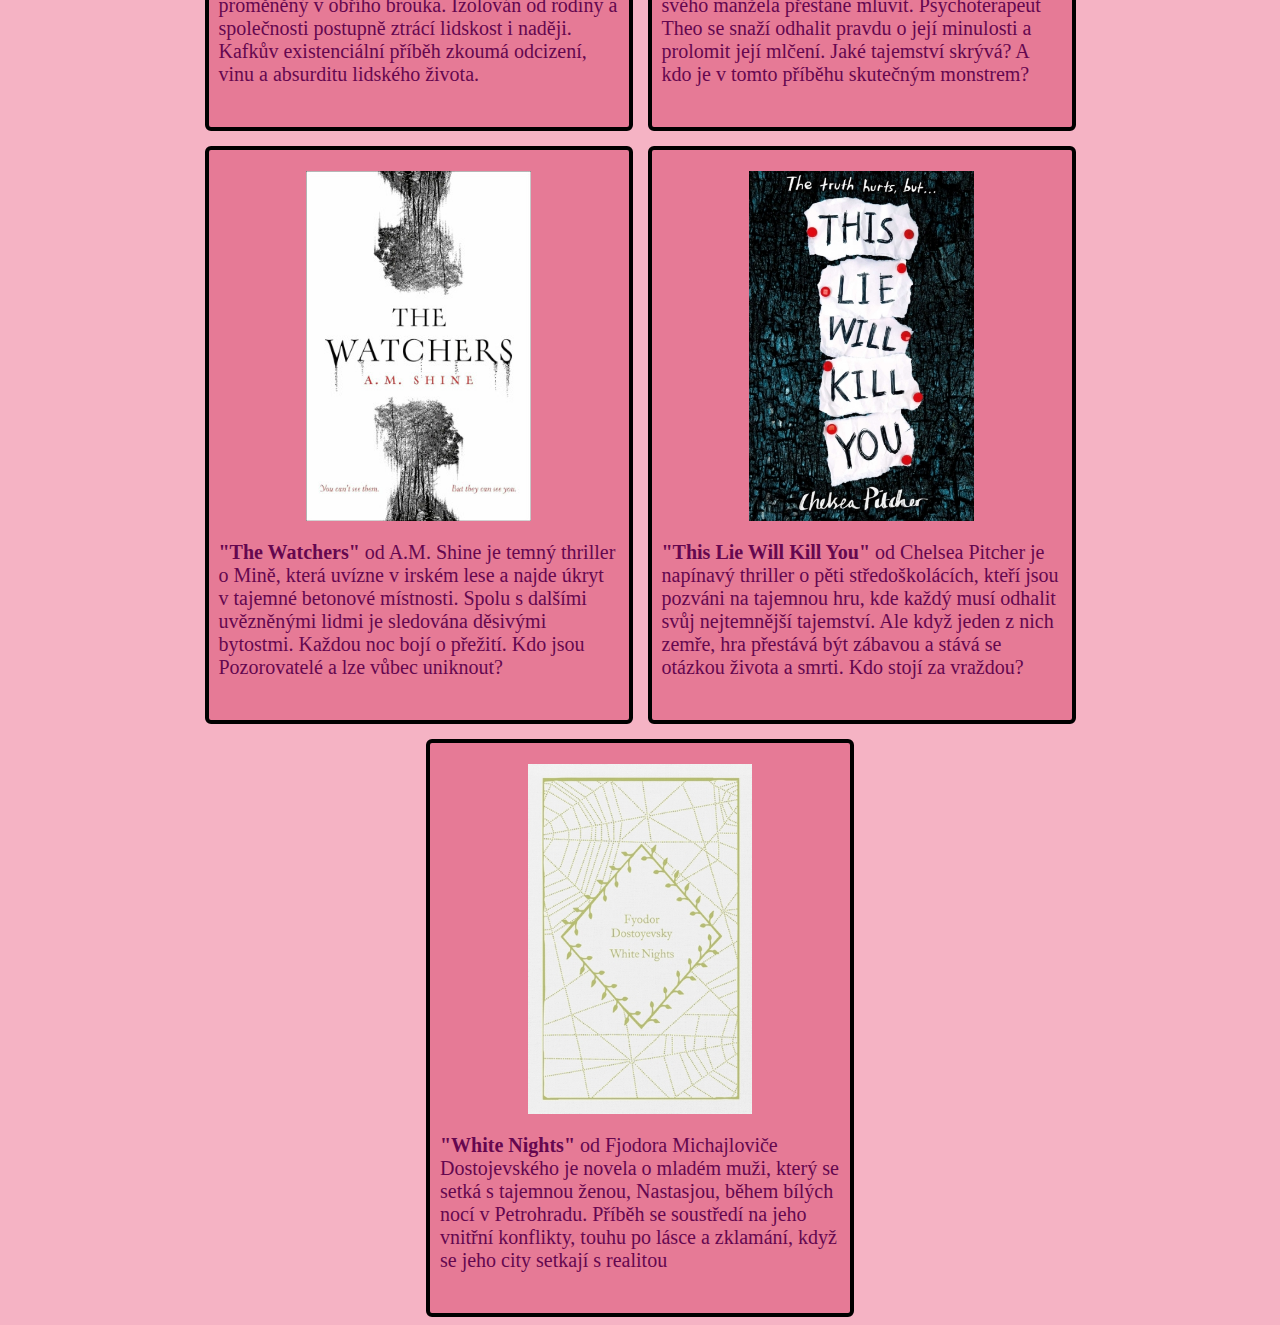
<file: knihy.html>
<!DOCTYPE html>
<html>
    <head>
        <title>knihy</title>
        <link rel="stylesheet" href="portfolko.css">
    </head>
    <body>
        <div class="nadpisek">
        <h1>Tady jsou nějáké knihy co jsem v poslední době četla</h1>
        </div>
        <hr>
        <div class="text">
        <h3>Knihy jsou pro mě nejen únikem do jiných světů, ale také zdrojem inspirace a poznání. Ráda se ponořím do příběhů, které mě donutí přemýšlet, cítit a objevovat nové perspektivy. Ať už jde o napínavé thrillery, klasickou literaturu nebo fantasy světy plné kouzel, čtení je pro mě vášní, která mě provází každý den. Každá kniha mi otevírá nové obzory a přináší nezapomenutelné zážitky.</h3>
        </div>
        <div class="links">
            <div class="link">
                <a href="index.html">
                    HLAVNÍ STRÁNKA
                </a>
                </div>
            <div class="link">
            <a href="hry.html"> 
               HRY
            </a>
            </div>
            <div class="link">
                <a href="hackovani.html">
                    HÁČKOVÁNÍ
                </a>
            </div>
            <div class="link">
            <a href="lezeni.html">
                LEZENÍ
            </a>
            </div>
            <div class="link">
            <a href="diplomy.html">
                DIPLOMY A CERTIFIKÁTY
            </a>
            </div>
            <div class="link">
            <a href="art.html">
                ART
            </a>
            </div>
            </div>
        <div class="box">
        <div class="knihy">
        <img src="/images/agad.jpeg" height="350x">
        <p><b>"As Good as Dead"</b> od Holly Jackson je závěrečným dílem trilogie. Pippa Fitz-Amobi se vrací k vyšetřování nových případů, ale tentokrát čelí vlastním démonům. Jak se dostává blíž k pravdě, zjišťuje, že její minulost ji neustále pronásleduje, a její život je v nebezpečí.</p>
        </div>
        <div class="knihy">
        <img src="/images/agggtm.jpeg" height="350x">
        <p><b>"A Good Girl's Guide to Murder"</b> od Holly Jackson sleduje Pippu Fitz-Amobi, která vyšetřuje nevyřešený případ vraždy Andie Bellové. I když všichni věří, že Sal Singh byl viník, Pippa objeví temná tajemství a zjišťuje, že příběh není tak jednoduchý, jak se zdá.</p>
        </div>
        <div class="knihy"> 
        <img src="/images/all-these-bodies.jpeg" height="350x">
        <p><b>"All These Bodies"</b> od Kendare Blake je mysteriózní thriller o sérii vražd v roce 1958, kdy jsou oběti nalezeny bez krve. Šestnáctiletý Michael, syn novináře, se zaplete do případu, když jediná podezřelá – krvavá dívka Marie – vypráví svůj temný příběh. Ale říká pravdu?</p>
        </div>
        <div class="knihy">
        <img src="/images/five-survive.jpeg" height="350x">
        <p><b>"Five Survive"</b> od Holly Jackson je strhující thriller o šesti přátelích, jejichž road trip se změní v noční můru. Jejich obytná dodávka uvízne uprostřed ničeho a neznámý střelec je drží v pasti. Odhaluje se temné tajemství – jeden z nich ví víc, než přiznává. Kdo přežije?</p>
        </div>
        <div class="knihy">
        <img src="/images/ggbb.jpeg" height="350x">
        <p><b>"Good Girl, Bad Blood"</b> od Holly Jackson je pokračování A Good Girl’s Guide to Murder. Pip už s vyšetřováním skončila, ale když zmizí její přítel, nikdo ho nehledá. Pip musí znovu pátrat a odhalit pravdu, než bude pozdě. Tentokrát však hrozí nebezpečí i jí samotné.</p>
        </div>
        <div class="knihy">
        <img src="/images/harry-potter-and-the-zkaban.jpeg" height="350x">
        <p><b>"Harry Potter and the Prisoner of Azkaban"</b> od J.K. Rowling sleduje Harryho ve třetím ročníku v Bradavicích. Uprchlý vězeň Sirius Black ho údajně chce zabít, zatímco mozkomorové střeží školu. Harry odhaluje pravdu o své minulosti, zradě a tajemném Pobertově plánku. Je Sirius nepřítel, nebo spojenec?</p>
        </div>
        <div class="knihy">
        <img src="/images/hp-chaber-of-secrets.jpeg" height="350x">
        <p><b>"Harry Potter and the Chamber of Secrets"</b> od J.K. Rowling sleduje Harryho ve druhém ročníku v Bradavicích. Tajemná síla útočí na studenty a na zdech se objevuje varování o Tajemné komnatě. Harry musí rozluštit dávné tajemství školy, než bude příliš pozdě. Kdo za útoky stojí?</p>
        </div>
        <div class="knihy">
        <img src="/images/lotr.jpeg" height="350x">
        <p><b>"The Lord of the Rings: The Fellowship of the Ring"</b> od J.R.R. Tolkiena sleduje mladého hobita Froda, který zdědí Prsten moci. Spolu s přáteli se vydává na nebezpečnou cestu, aby zabránil Temnému pánu Sauronovi získat prsten zpět. Společenstvo musí čelit zradě, temnotě a smrtelným nebezpečím.</p>
        </div>
        <div class="knihy">
        <img src="/images/metamorphosis.jpeg" height="350x">
        <p><b>"Metamorphosis"</b> od Franze Kafky vypráví o Gregoru Samsovi, který se jednoho rána probudí proměněný v obřího brouka. Izolován od rodiny a společnosti postupně ztrácí lidskost i naději. Kafkův existenciální příběh zkoumá odcizení, vinu a absurditu lidského života.</p>
        </div>
        <div class="knihy">
        <img src="/images/silent-patient.jpeg" height="350x">
        <p><b>"The Silent Patient"</b> od Alexe Michaelidese je psychologický thriller o Alicii, která po vraždě svého manžela přestane mluvit. Psychoterapeut Theo se snaží odhalit pravdu o její minulosti a prolomit její mlčení. Jaké tajemství skrývá? A kdo je v tomto příběhu skutečným monstrem?</p>
        </div>
        <div class="knihy">
        <img src="/images/the-watchers.jpeg" height="350x">
        <p><b>"The Watchers"</b> od A.M. Shine je temný thriller o Mině, která uvízne v irském lese a najde úkryt v tajemné betonové místnosti. Spolu s dalšími uvězněnými lidmi je sledována děsivými bytostmi. Každou noc bojí o přežití. Kdo jsou Pozorovatelé a lze vůbec uniknout?</p>
        </div>
        <div class="knihy">
        <img src="/images/this-lie-will-kill-you.jpg" height="350x">
        <p><b>"This Lie Will Kill You"</b> od Chelsea Pitcher je napínavý thriller o pěti středoškolácích, kteří jsou pozváni na tajemnou hru, kde každý musí odhalit svůj nejtemnější tajemství. Ale když jeden z nich zemře, hra přestává být zábavou a stává se otázkou života a smrti. Kdo stojí za vraždou?</p>
        </div>
        <div class="knihy">
        <img src="/images/white-nights.jpeg" height="350x">
        <p><b>"White Nights"</b> od Fjodora Michajloviče Dostojevského je novela o mladém muži, který se setká s tajemnou ženou, Nastasjou, během bílých nocí v Petrohradu. Příběh se soustředí na jeho vnitřní konflikty, touhu po lásce a zklamání, když se jeho city setkají s realitou</p>
        </div>
        </div>
    </body>
</html>
</file>
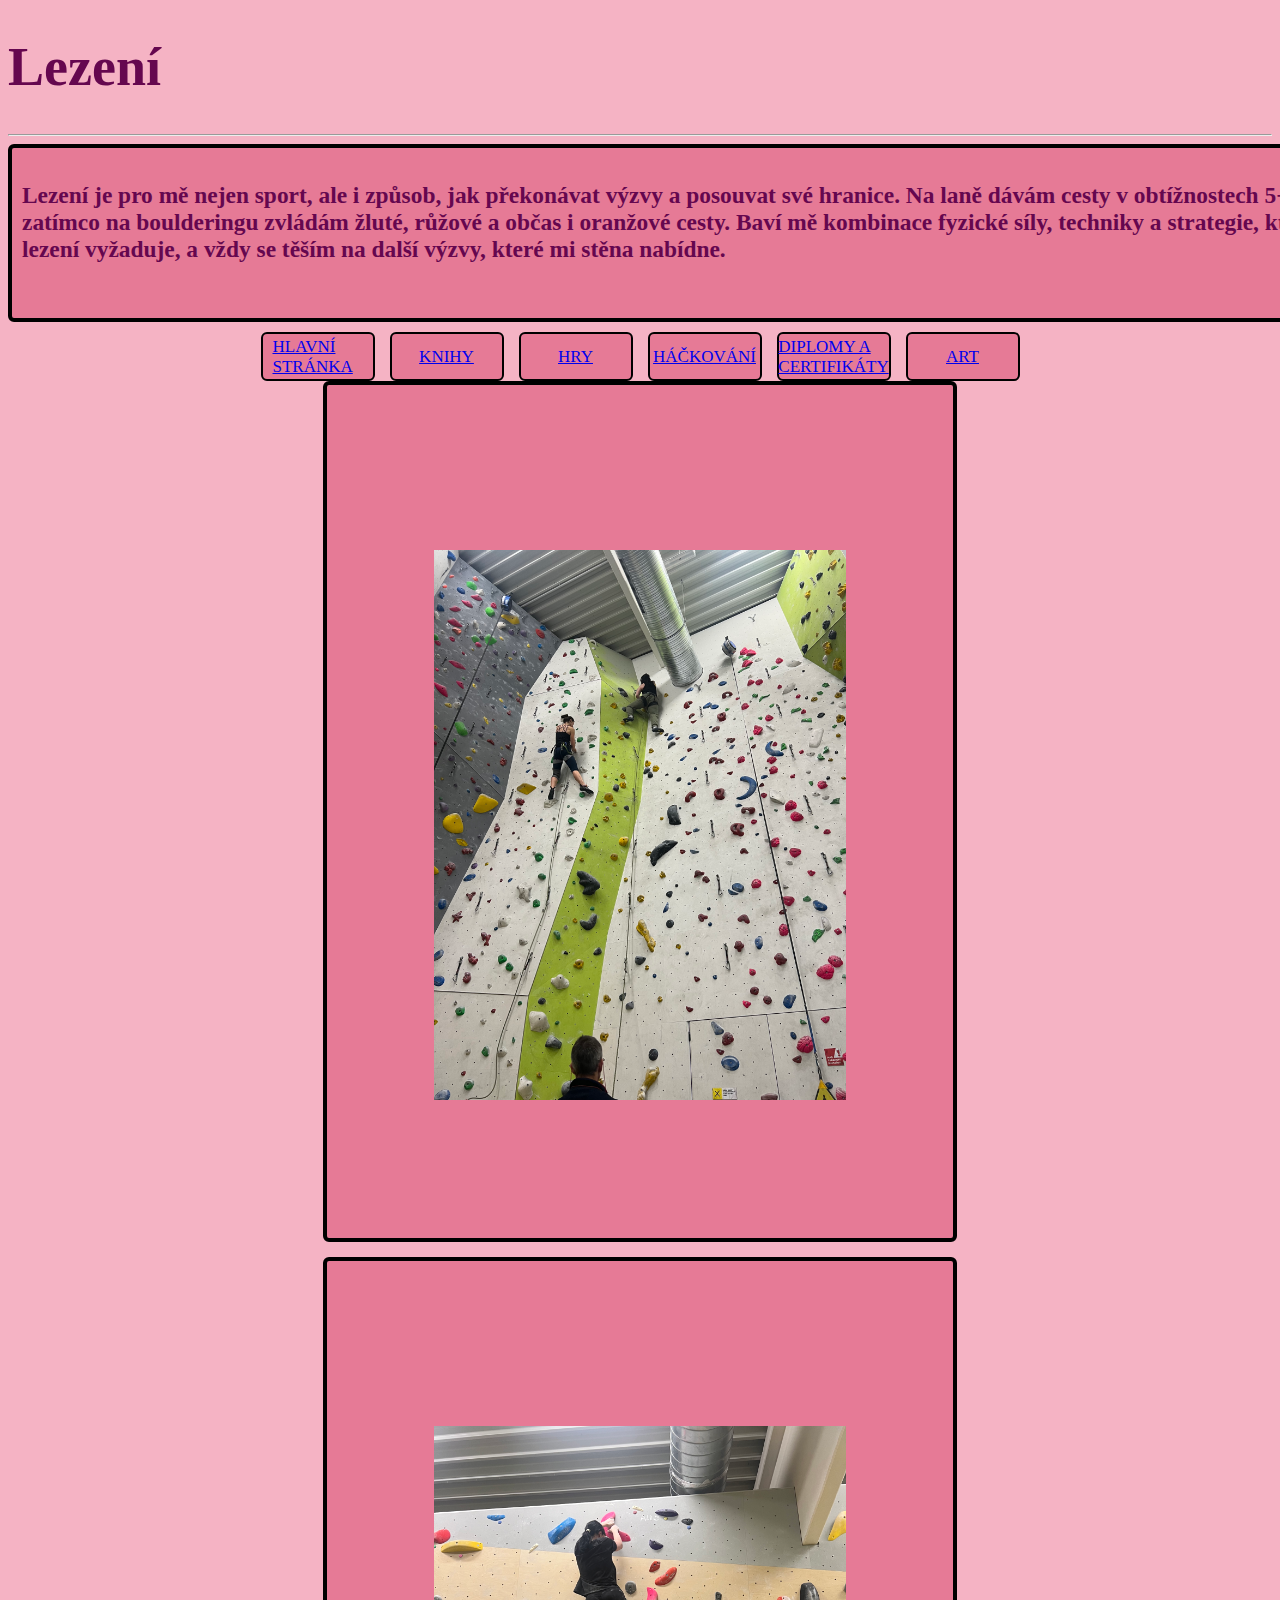
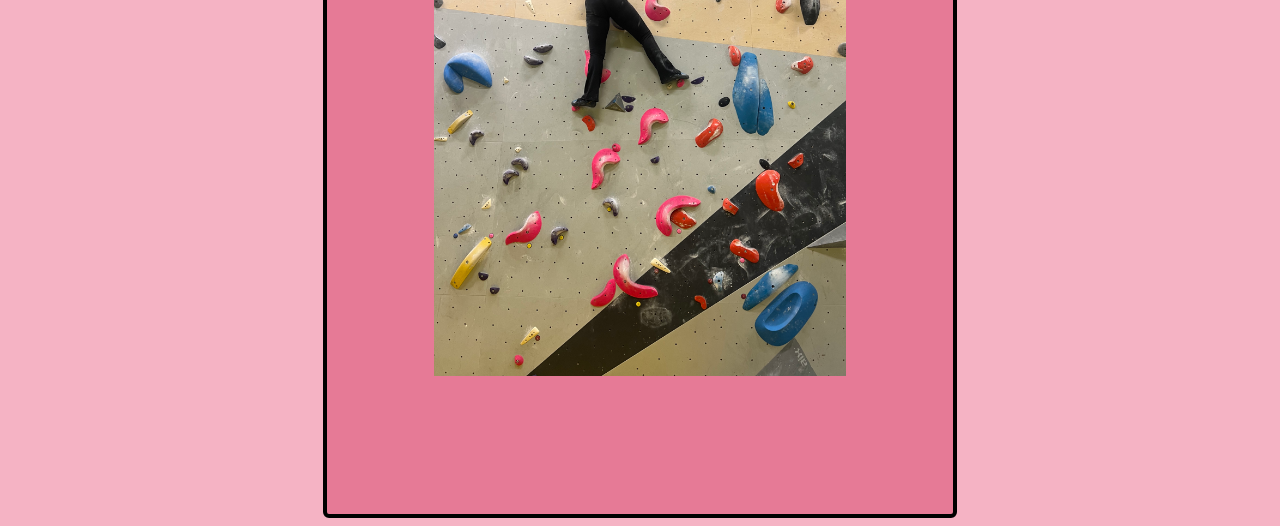
<file: lezeni.html>
<!DOCTYPE html>
<html>
    <head>
        <title>lezení</title>
        <link rel="stylesheet" href="portfolko.css">
    </head>
    <body>
        <div class="nadpisek">
            <h1>Lezení</h1>
        </div>
        <hr>
        <div class="text">
        <h3>Lezení je pro mě nejen sport, ale i způsob, jak překonávat výzvy a posouvat své hranice. Na laně dávám cesty v obtížnostech 5+, 6- a 6+, zatímco na boulderingu zvládám žluté, růžové a občas i oranžové cesty. Baví mě kombinace fyzické síly, techniky a strategie, kterou lezení vyžaduje, a vždy se těším na další výzvy, které mi stěna nabídne.</h3>
        </div>
        <div class="links">
            <div class="link">
                <a href="index.html">
                    HLAVNÍ STRÁNKA
                </a>
                </div>
        <div class="link">
            <a href="knihy.html"> 
                KNIHY
            </a>
            </div>
            <div class="link">
                <a href="hry.html"> 
                   HRY
                </a>
                </div>
            <div class="link">
                <a href="hackovani.html">
                    HÁČKOVÁNÍ
                </a>
            </div>
            <div class="link">
                <a href="diplomy.html">
                    DIPLOMY A CERTIFIKÁTY
                </a>
            </div>
            <div class="link">
                <a href="art.html">
                    ART
                </a>
                </div>
        </div>
        <div class="diplomy">
            <div class="diplom">
                <img src="images/lezko.jpg" height="550px">
            </div>
            <div class="diplom">
                <img src="images/lezeni.jpg" height="550px">
            </div>
        </div>
    </body>
</html>
</file>
<file: portfolko.css>
.nadpis{
    color: rgb(101, 7, 79);
    margin: 2cm;
    background-color: #e67a96;
    padding: 27px;
}

.odkazy{
    color: aqua;
}

.bum{
    color: rgb(101, 7, 79);
    border: solid;
    border-width: 4px;
    border-color: black;
    font-size: 20px;
    width: 1350px;
    height: 70px;
    background-color: #e67a96;
    padding: 13px;
    padding-top: 40px;
    justify-content: center;
    display: flex;
    flex-direction: column;
    align-items: center;
    border-radius: 6px;
    margin-top: 10px;
}

.hra{
    color: rgb(101, 7, 79);
    border: solid;
    border-width: 4px;
    border-color: black;
    font-size: 20px;
    width: 400px;
    height: 550px;
    background-color: #e67a96;
    padding: 13px;
    padding-top: 40px;
    justify-content: center;
    display: flex;
    flex-direction: column;
    align-items: center;
    border-radius: 6px;
}

.hry{
    display: flex;
    flex-wrap: wrap;
    gap: 15px;
    justify-content: center;
}

.knihy{
    color: rgb(101, 7, 79);
    border: solid;
    border-width: 4px;
    border-color: black;
    font-size: 20px;
    width: 400px;
    height: 550px;
    background-color: #e67a96;
    padding: 10px;
    justify-content: center;
    display: flex;
    flex-direction: column;
    align-items: center;
    border-radius: 6px;
    transition-duration: 300ms;
}

.box{
    display: flex;
    flex-wrap: wrap;
    gap: 15px;
    justify-content: center;
}

.links{
    margin-top: 10px;
    display: flex;
    flex-wrap: wrap;
    gap: 15px;
    justify-content: center;  
}

.link{
    color: rgb(101, 7, 79);
    border: solid;
    border-width: 2px;
    border-color: black;
    font-size: 17px;
    width: 90px;
    height: 25px;
    background-color: #e67a96;
    padding: 10px;
    justify-content: center;
    display: flex;
    flex-direction: column;
    align-items: center;
    border-radius: 6px;
    transition-duration: 300ms;  
}

body{
    background-color: #f5b3c4;
    
}

.text {
    border:solid;
    border-width: 4px;
    border-color: black;
    font-size: 20px;
    width: 1370px;
    height: 150px;
    background-color: #e67a96;
    padding: 10px;
    border-radius: 6px;
    color: rgb(101, 7, 79);
    
}

.obrazky{
    display: flex;
    flex-wrap: wrap;
    gap: 15px;
    justify-content: center;
}

.obrazek{
    color: rgb(101, 7, 79);
    border: solid;
    border-width: 4px;
    border-color: black;
    background-color: #e67a96;
    padding: 10px;
    justify-content: center;
    display: flex;
    flex-direction: column;
    align-items: center;
    border-radius: 6px;  
    font-size: 25px; 
}

.nadpisek{
    color: rgb(101, 7, 79);
    font-size: 27px;
}

.diplom{
    color: rgb(101, 7, 79);
    border: solid;
    border-width: 4px;
    border-color: black;
    font-size: 25px;
    width: 600px;
    height: 800px;
    background-color: #e67a96;
    padding: 13px;
    padding-top: 40px;
    justify-content: center;
    display: flex;
    flex-direction: column;
    align-items: center;
    border-radius: 6px;
}

.diplomy{
    display: flex;
    flex-wrap: wrap;
    gap: 15px;
    justify-content: center;
}

.diplom-4{
    color: rgb(101, 7, 79);
    border: solid;
    border-width: 4px;
    border-color: black;
    font-size: 25px;
    width: 800px;
    height: 800px;
    background-color: #e67a96;
    padding: 13px;
    padding-top: 40px;
    justify-content: center;
    display: flex;
    flex-direction: column;
    align-items: center;
    border-radius: 6px; 
}

.pop{
    color: rgb(101, 7, 79);
    border: solid;
    border-width: 2px;
    border-color: black;
    font-size: 17px;
    width: 150px;
    height: 70px;
    background-color: #e67a96;
    padding: 10px;
    justify-content: center;
    display: flex;
    flex-direction: column;
    align-items: center;
    border-radius: 6px;
    transition-duration: 300ms;  
    margin-top: 10px;
}

.br{
    display: flex;
    flex-wrap: wrap;
    gap: 15px;
    justify-content: center; 
}

.a{
    color: rgb(101, 7, 79);
    border: solid;
    border-width: 4px;
    border-color: black;
    font-size: 20px;
    width: 350px;
    height: 5é0px;
    background-color: #e67a96;
    padding: 13px;
    padding-top: 40px;
    justify-content: center;
    display: flex;
    flex-direction: column;
    align-items: center;
    border-radius: 6px; 
    margin-top: 10px;
}
</file>
